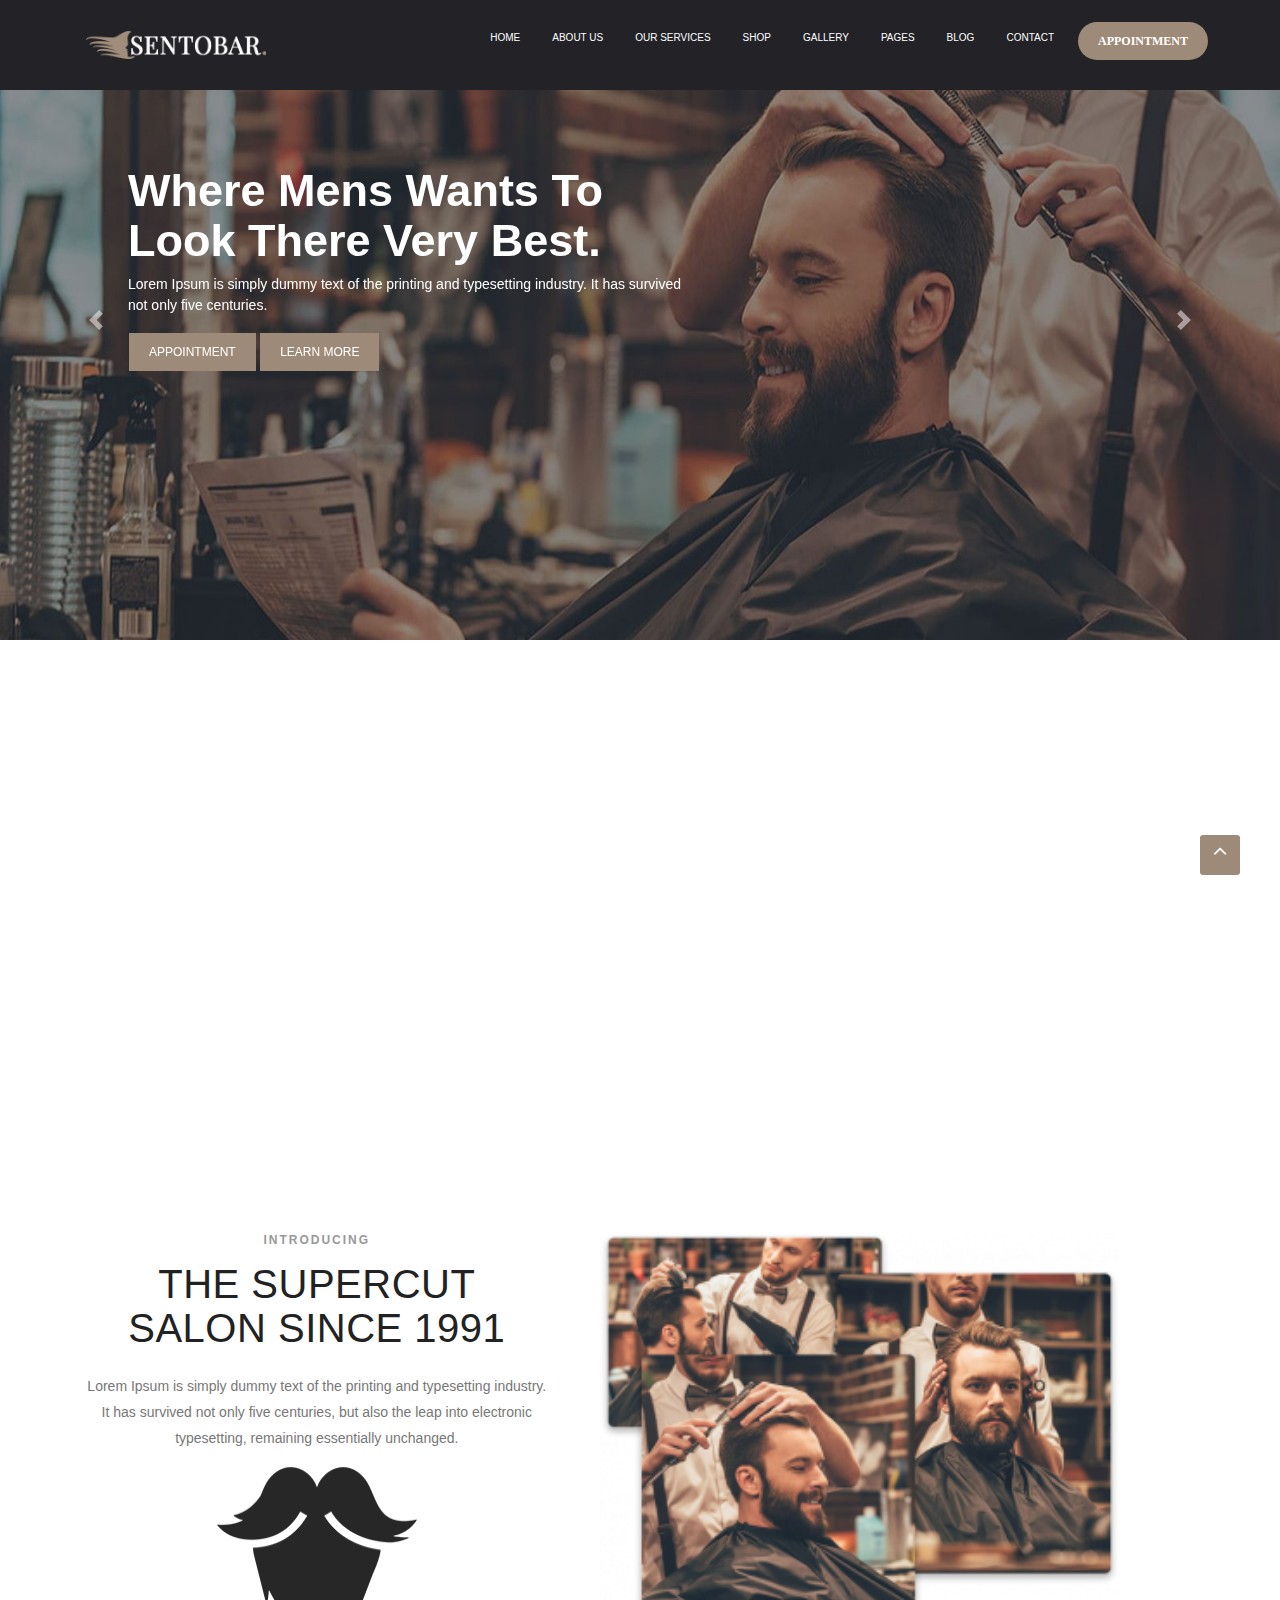
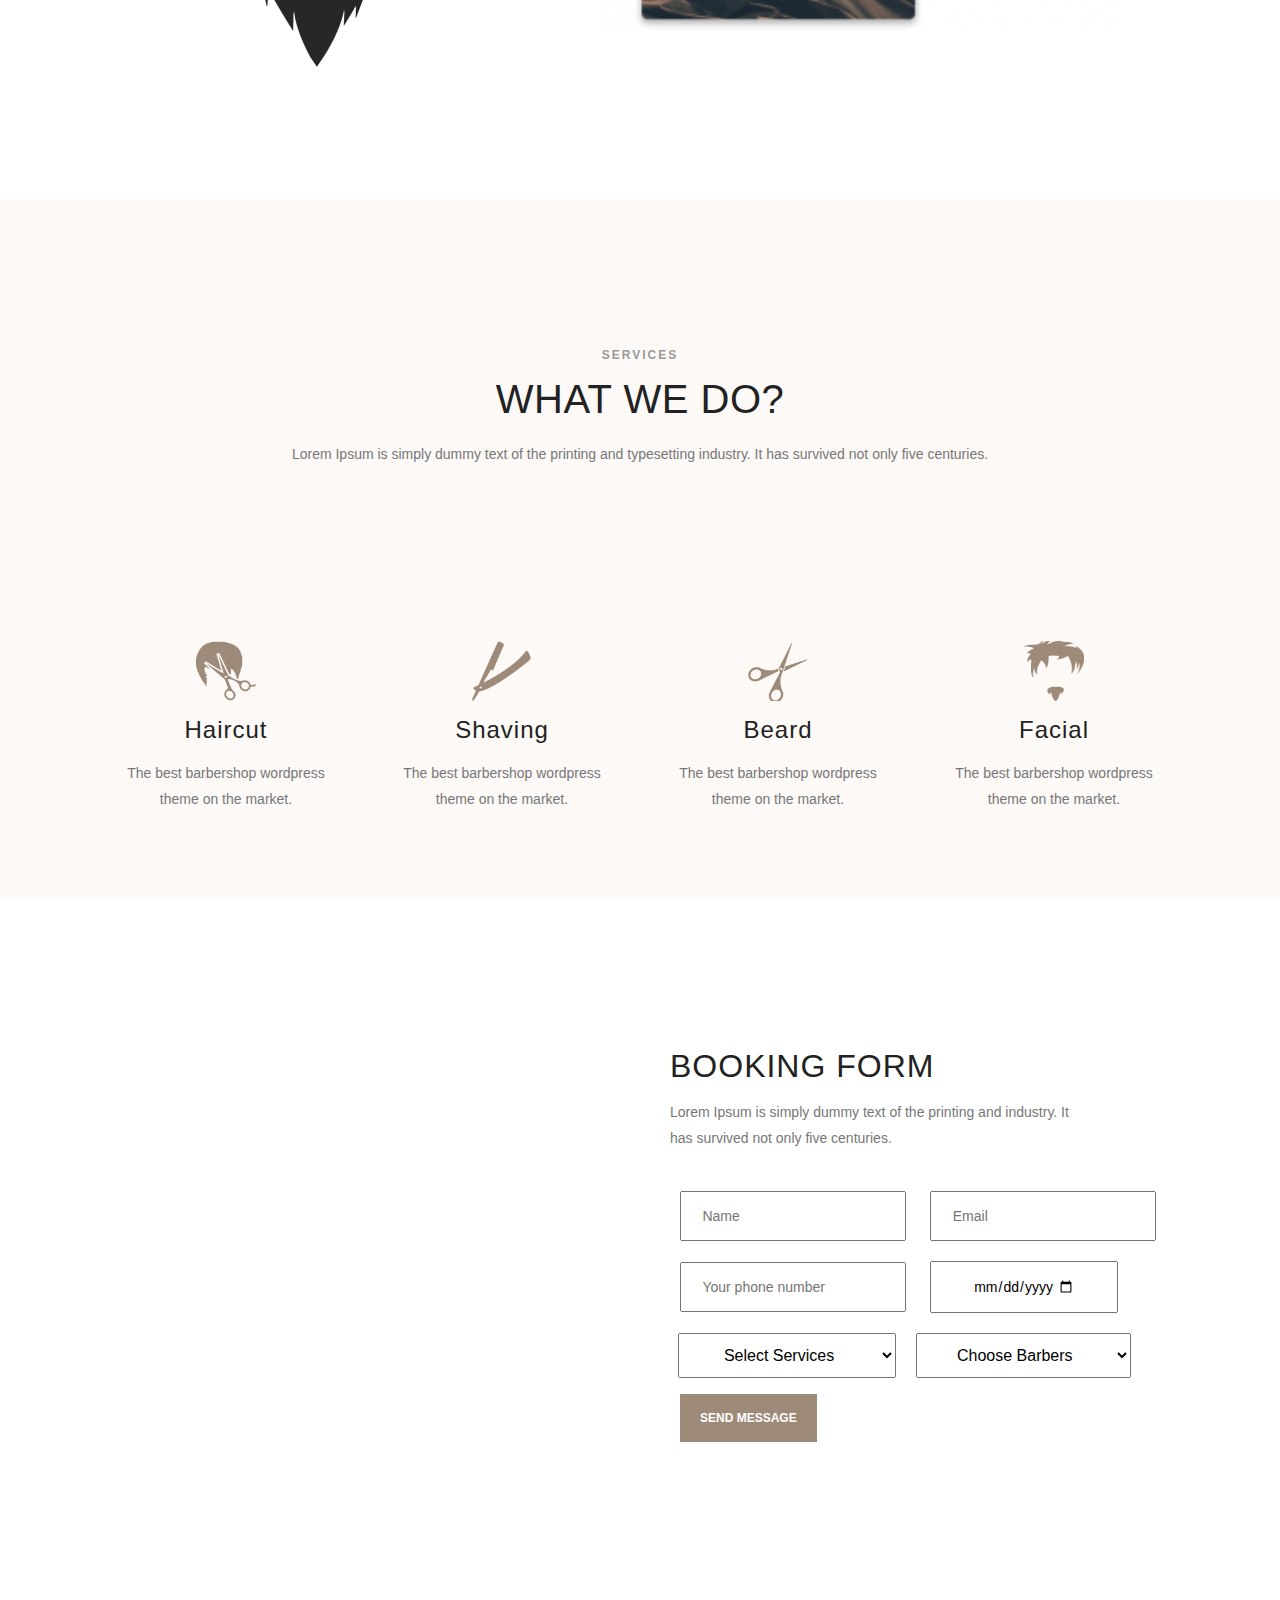
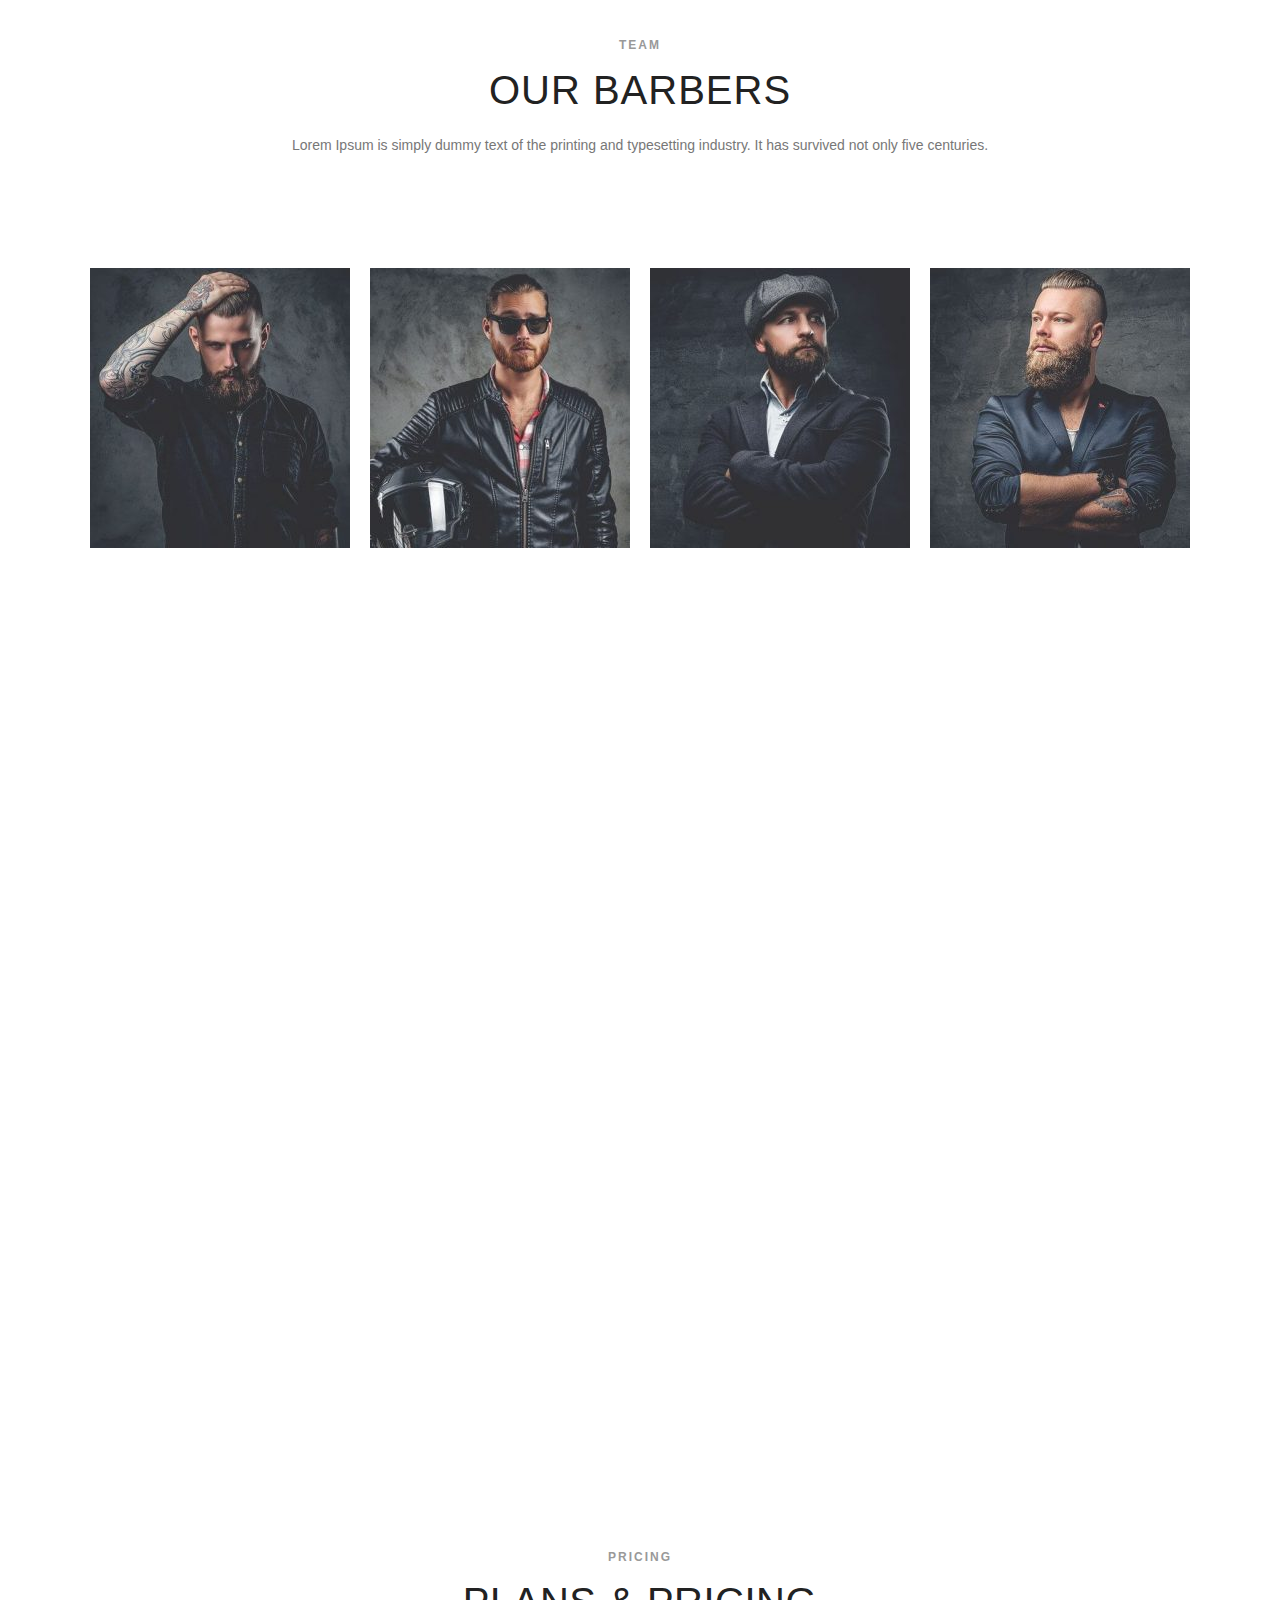
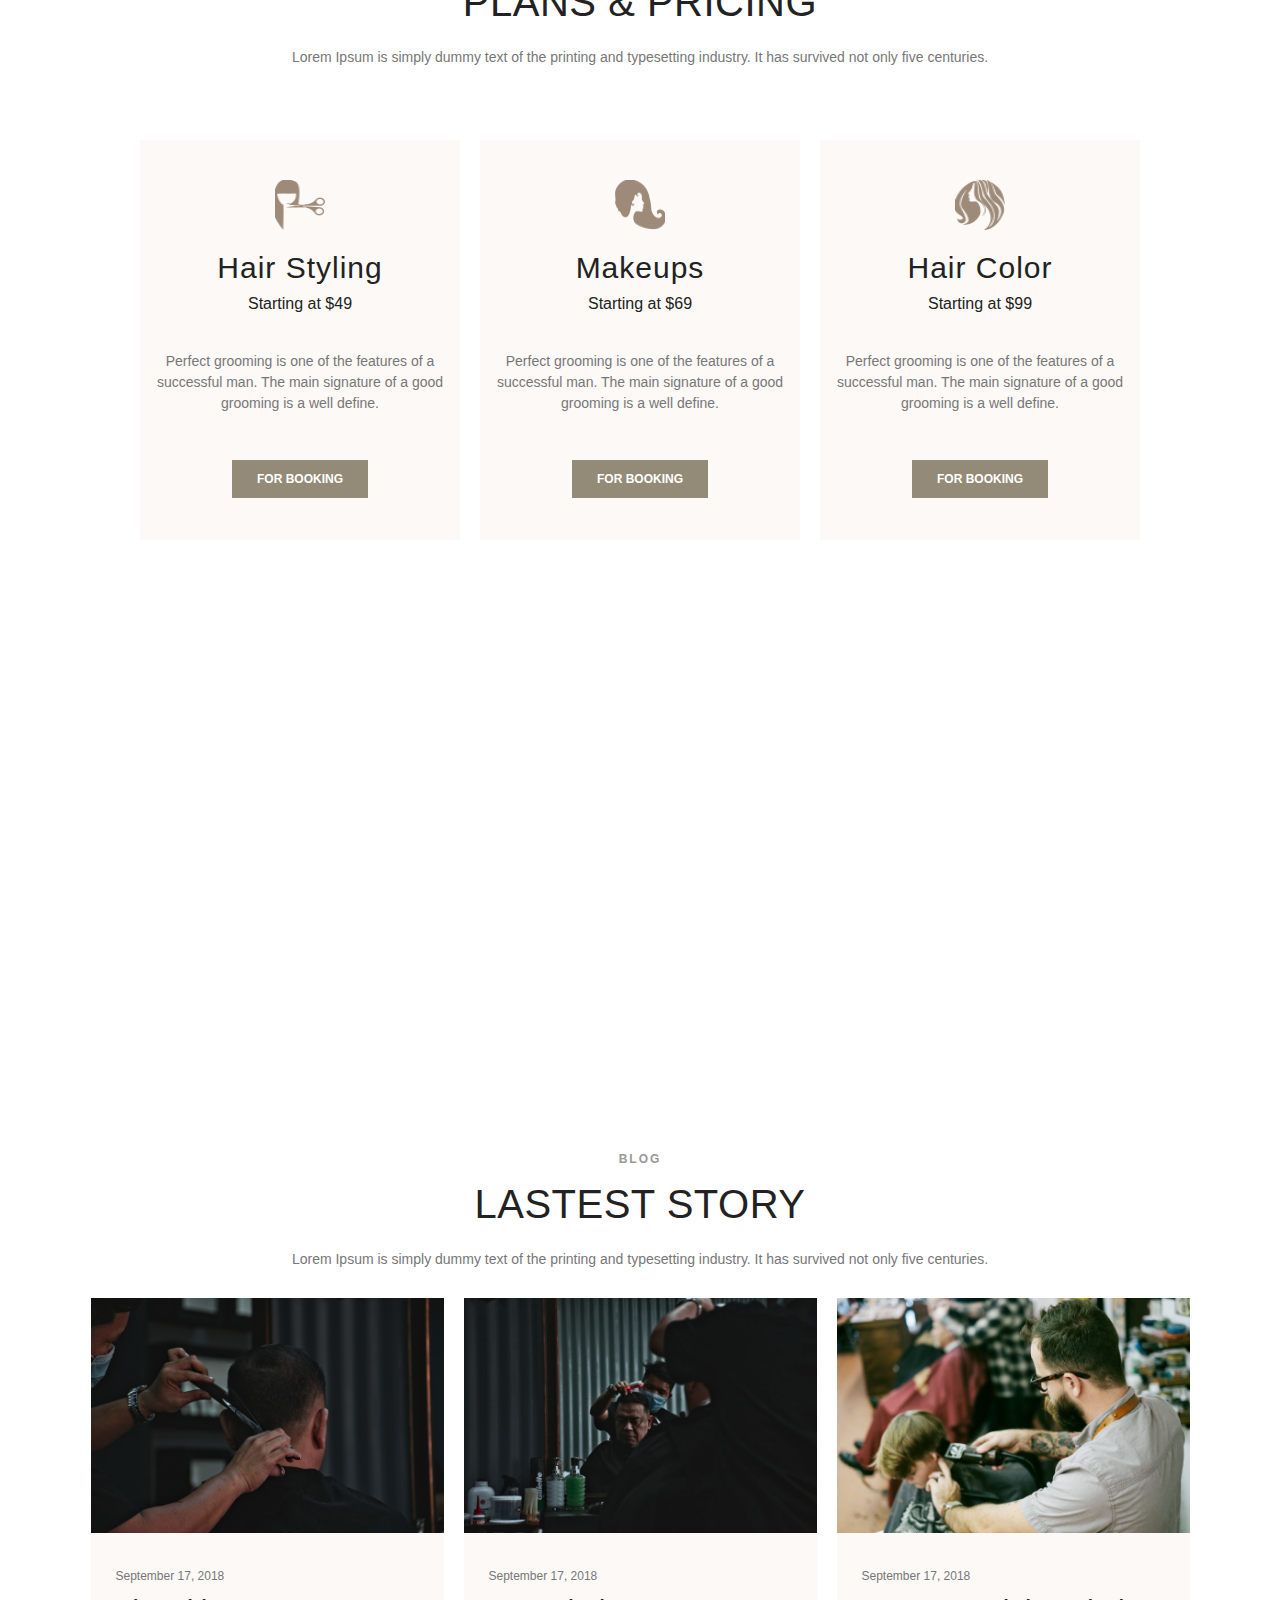
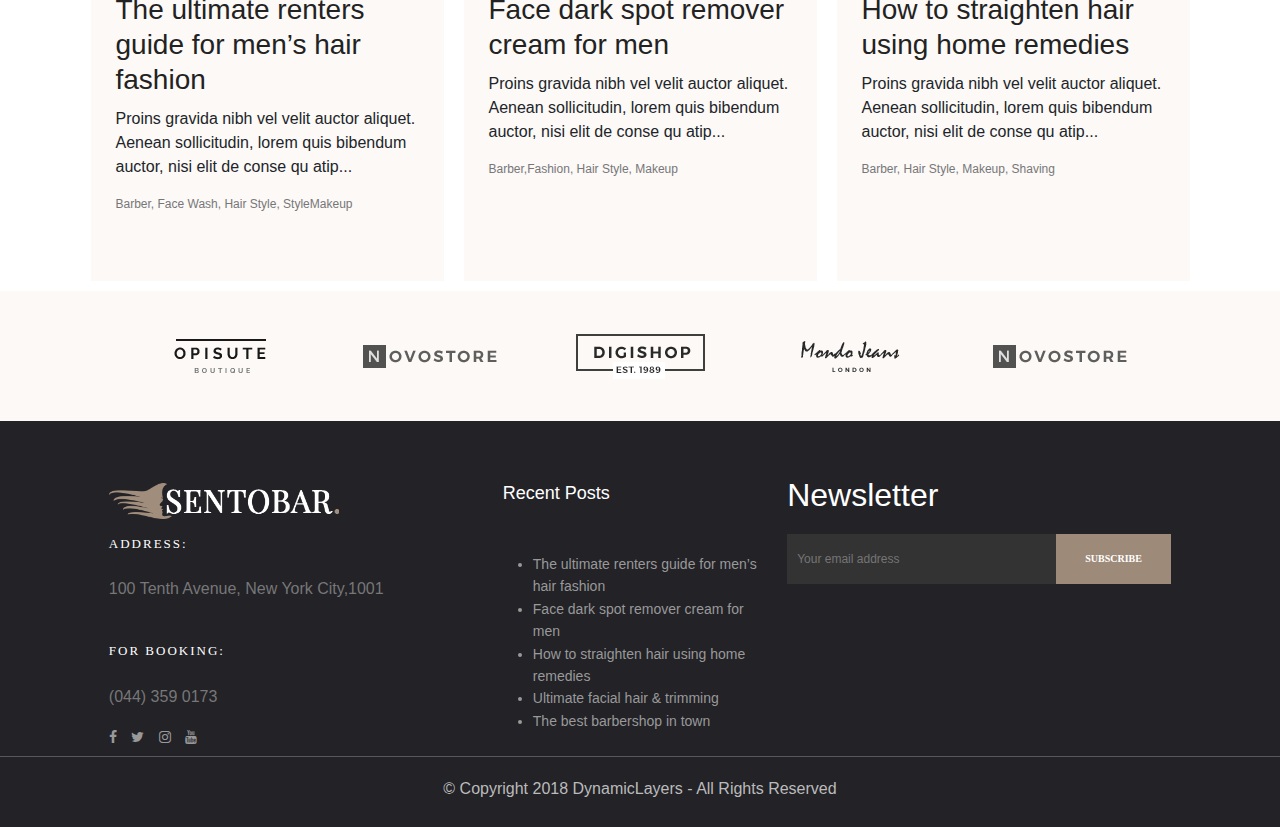
<file: index.html>
<!DOCTYPE html>
<html lang="en">
<head>
    <meta charset="UTF-8">
    <meta name="viewport"
          content="width=device-width, user-scalable=no, initial-scale=1.0, maximum-scale=1.0, minimum-scale=1.0">
    <meta http-equiv="X-UA-Compatible" content="ie=edge">
    <link rel="stylesheet" href="./style/style.css">
    <link rel="stylesheet" href="./style/bootstrap.min.css">
    <link rel="stylesheet" href="https://stackpath.bootstrapcdn.com/font-awesome/4.7.0/css/font-awesome.min.css">

    <title>SENTOBAR</title>
</head>
<body>
<nav class="navbar nav-move nav-bg navbar-expand-lg navbar-light">
    <a class="sentobar" title="SENTOBAR" href="#">
        <img src="style/img/header-logo.png" alt=""></a>
    <button class="navbar-toggler min-navbar" type="button" data-toggle="collapse" data-target="#navbarSupportedContent" aria-controls="navbarSupportedContent" aria-expanded="false" aria-label="Toggle navigation">
        <span class="navbar-toggler-icon"></span>
    </button>

    <div class="collapse navbar-collapse justify-content-end m-5" id="navbarSupportedContent">
        <ul class="navbar-nav">
            <li class="nav-item dropdown">
                <a class="nav-link" id="home" href="#">
                   <p>HOME</p><span>►</span>
                </a>
                <ul class="dropdown-menu">
                    <li class="drop-hover"><a href="#"></a>HOMEPAGE DEFAULT</li>
                    <li class="drop-hover"><a href="#"></a>HOMEPAGE SLIDER</li>
                    <li class="drop-hover"><a href="#"></a>HOMEPAGE VIDEO</li>

                </ul>
            </li>
            <li class="nav-item dropdown">
                <a class="nav-link " href="#">
                    ABOUT US<span>►</span>
                </a>
                <ul class="dropdown-menu">
                    <li class="drop-hover"><a href="#"></a>ABOUT US 1</li>
                    <li class="drop-hover"><a href="#"></a>ABOUT US 2</li>

                </ul>
            </li>
            <li class="nav-item dropdown">
                <a class="nav-link " href="#">
                    OUR SERVICES<span>►</span>
                </a>
                <ul class="dropdown-menu">
                    <li class="drop-hover"><a href="#"></a>OUR SERVICES 1</li>
                    <li class="drop-hover"><a href="#"></a>OUR SERVICES 2</li>
                    <li class="drop-hover"><a href="#"></a>OUR SERVICES 3</li>

                </ul>
            </li>
            <li class="nav-item dropdown">
                <a class="nav-link " href="#">
                    SHOP
                </a>
            </li>
            <li class="nav-item dropdown">
                <a class="nav-link " href="#">
                    GALLERY<span>►</span>
                </a>
                <ul class="dropdown-menu">
                    <li class="drop-hover" class="drop-hover"><a href="#"></a>GALLERY 2 COLUMN</li>
                    <li class="drop-hover" class="drop-hover"><a href="#"></a>GALLERY 3 COLUMN</li>
                    <li class="drop-hover" class="drop-hover"><a href="#"></a>GALLERY 4 COLUMN</li>
                </ul>
            </li>
            <li class="nav-item dropdown">
                <a class="nav-link " href="#" >
                    PAGES<span>►</span>
                </a>
               <ul class="dropdown-menu">
                   <li class="drop-hover"><a href="#"></a>PRICING</li>
                   <li class="drop-hover" class="drop-hover"><a href="#"></a>TEAM MEMBERS</li>
                   <li class="drop-hover" class="drop-hover"><a href="#"></a>APPOINTMENT</li>
                   <li class="drop-hover" class="drop-hover"><a href="#"></a>APPOINTMENT CENTER</li>

               </ul>
            </li>
            <li class="nav-item dropdown">
                <a class="nav-link " href="#">
                    BLOG
                </a>
            </li>
            <li class="nav-item dropdown">
                <a class="nav-link " href="#">
                    CONTACT
                </a>
            </li>
            <li class="nav-item">
                <button>APPOINTMENT</button>
            </li>
        </ul>

    </div>
</nav>
<header class="container-fluid hd1 h-100">
    <div id="carouselExampleControls" class="carousel slide carou-height" data-ride="carousel">
        <div class="carousel-inner">
            <div class="carousel-item active">
                <img src="./style/img/slide-1-1600x680.jpg" class="d-block w-100" alt="...">
                <div class="hd1-description">
                    <h2>Where Mens Wants
                        To Look There Very Best.</h2>
                    <p>Lorem Ipsum is simply dummy text of the printing and typesetting industry.
                        It has survived not only five centuries.</p>
                    <div class="btn"><button>APPOINTMENT</button>
                        <button>LEARN MORE</button></div>
                </div>
            </div>
            <div class="carousel-item">
                <img src="./style/img/slide-2-1600x680.jpg" class="d-block w-100" alt="...">
                <div class="hd1-description">
                    <h2>Our Hair Styles
                        Enhances Your Smile.</h2>
                    <p>Lorem Ipsum is simply dummy text of the printing and typesetting industry.
                        It has survived not only five centuries.</p>
                    <div class="btn"><button>APPOINTMENT</button>
                        <button>LEARN MORE</button></div>
                </div>
            </div>
            <div class="carousel-item">
                <img src="./style/img/slide-3-1600x680.jpg" class="d-block w-100" alt="...">
                <div class="hd1-description">
                    <h2>Where Mens Wants
                        To Look There Very Best.</h2>
                    <p>Lorem Ipsum is simply dummy text of the printing and typesetting industry.
                        It has survived not only five centuries.</p>
                    <div class="btn"><button>APPOINTMENT</button>
                        <button>LEARN MORE</button></div>
                </div>
            </div>
        </div>
        <a class="carousel-control-prev" href="#carouselExampleControls" role="button" data-slide="prev">
            <span class="carousel-control-prev-icon" aria-hidden="true"></span>
            <span class="sr-only">Previous</span>
        </a>
        <a class="carousel-control-next" href="#carouselExampleControls" role="button" data-slide="next">
            <span class="carousel-control-next-icon" aria-hidden="true"></span>
            <span class="sr-only">Next</span>
        </a>
    </div>
</header>
<section class="container-fluid hd2 pt-5 pb-5 h-100">
<div class="row flex-nowrap hd2-first">
    <div class="firstinfirst">
        <h6>INTRODUCING</h6>
        <h2>THE SUPERCUT SALON
            SINCE 1991</h2>
        <p>Lorem Ipsum is simply dummy text of the printing and typesetting industry. It has survived not only five centuries, but also the leap into electronic typesetting, remaining essentially unchanged.</p>
        <img src="./style/img/about-logo.png" alt="">
    </div>
    <div class="hd2-second w-50">
        <img src="./style/img/about-img-300x230.png" alt="">
    </div>
</div>
</section>
<section class="container-fluid hd3 pt-5 pb-5">
    <h4>SERVICES</h4>
    <h2>WHAT WE DO?</h2>
    <p>Lorem Ipsum is simply dummy text of the printing and typesetting industry.
        It has survived not only five centuries.</p>
    <div class="row row-flex">
        <div class="haircut service">
            <img class="ser-img" src="./style/img/haircut.png" alt="">
            <h5>Haircut</h5>
            <p>The best barbershop wordpress theme on the market.</p>
        </div>
        <div class="shaving service">
            <img class="ser-img" src="./style/img/shaving.png" alt="">
            <h5>Shaving</h5>
            <p>The best barbershop wordpress theme on the market.</p>
        </div>
        <div class="beard service">
            <img class="ser-img" src="./style/img/beard.png" alt="">
            <h5>Beard</h5>
            <p>The best barbershop wordpress theme on the market.</p>
        </div>
        <div class="facial service">
            <img class="ser-img" src="./style/img/facial.png" alt="">
            <h5>Facial</h5>
            <p>The best barbershop wordpress theme on the market.</p>
        </div>

    </div>
</section>
<section class="container-fluid hd4">
<div class="hd4-description">
    <h2>MAKE APPOINTMENT</h2>
    <p>Lorem Ipsum is simply dummy text of the printing and typesetting industry. It has survived not only five centuries.</p>

</div>
    <div class="form">
        <div class="pding">
        <header class="form-head">
        <h2>BOOKING FORM</h2>
        <p>Lorem Ipsum is simply dummy text of the printing and industry. It has survived not only five centuries.</p>
        </header>
            <form class="form-size">
                <input class="inputers" type="text" placeholder="Name">
                <input class="inputers" type="email" placeholder="Email">
                <input class="inputers" type="number" placeholder="Your phone number">
                <input class="inputers c" type="date" id="start" name="trip-start"
                       value="dd/mm/yyyy"
                       min="2018-01-01" max="2030-12-31">
                <select class="selectors" name="services" placeholder="Select Services">
                    <option value="services">Select Services</option>
                    <option value="hair">Hair Styling</option>
                    <option value="shaving">Shaving</option>
                    <option value="facemask">Face Mask</option>
                    <option value="hairwash">Hair Wash</option>
                    <option value="beardtrimming">Beard Trimming</option>
                </select>
                <select class="selectors l" name="barbers" placeholder="Choose barbers">
                    <option value="Choose">Choose Barbers</option>
                    <option value="martin">Martin Lane</option>
                    <option value="jack">Jack Tosan</option>
                    <option value="johnathan">Johnathan Smith</option>
                    <option value="michel">Michel Brown</option>

                </select>
                <button>SEND MESSAGE</button>

            </form>
        </div>
    </div>
</section>
<section class="hd5">
<header class="hd5-description">
    <h4>TEAM</h4>
    <h2>OUR BARBERS</h2>
    <p>Lorem Ipsum is simply dummy text of the printing and typesetting industry.
        It has survived not only five centuries.</p>
</header>
    <footer class="cards">
        <div class="cardI">
            <img src="./style/img/martin.jpg" alt="">
            <div class="wrapper">
                <h2>Martin Lane</h2>
                <p>MASKING SPECIALIST</p>
            </div>
        </div>
        <div class="cardI">
            <img src="./style/img/jack.jpg" alt="">
            <div class="wrapper">
                <h2>Jack Tosan</h2>
                <p>HAIR SPECIALIST</p>
            </div>
        </div>
        <div class="cardI">
            <img src="./style/img/michel.jpg" alt="">
            <div class="wrapper">
                <h2>Michel Brown</h2>
                <p>TRIMMING SPECIALIST</p>
            </div>
        </div>
        <div class="cardI">
            <img src="./style/img/johnathan.jpg" alt="">
            <div class="wrapper">
                <h2>Johnathan Smith</h2>
                <p>HAIR STYLIST</p>
            </div>

        </div>
    </footer>

</section>
<section class="hd6">
    <div id="carouselExampleIndicators" class="carousel slide" data-ride="carousel">
        <ol class="carousel-indicators">
            <li data-target="#carouselExampleIndicators" data-slide-to="0" class="active"></li>
            <li data-target="#carouselExampleIndicators" data-slide-to="1"></li>
            <li data-target="#carouselExampleIndicators" data-slide-to="2"></li>
        </ol>
        <div class="carousel-inner">
            <div class="bg-img">
            <div class="carousel-item slider active">
                <p>"There are design companies, and then there are user experience design interface design <br>
                    professional. By far one of the worlds best known brands."</p>
                <h2>ANITA TRAN, IT SOLUTIONS</h2>

            </div>
            <div class="carousel-item slider">
                <p>"There are design companies, and then there are user experience design interface design <br>
                    professional. By far one of the worlds best known brands."</p>
                <h2>LESLIE WILLIAMSON, DEVELOPER</h2>

            </div>
            <div class="carousel-item slider">
                <p>"There are design companies, and then there are user experience design interface design <br>
                    professional. By far one of the worlds best known brands."</p>
                <h2>FRED MOODY, NETWORK SOFTWARE</h2>
            </div>
            </div>
        </div>
        <a class="carousel-control-prev hd6-next" href="#carouselExampleIndicators" role="button" data-slide="prev">
            <span class="carousel-control-prev-icon" aria-hidden="true"></span>
            <span class="sr-only">Previous</span>
        </a>
        <a class="carousel-control-next hd6-next" href="#carouselExampleIndicators" role="button" data-slide="next">
            <span class="carousel-control-next-icon" aria-hidden="true"></span>
            <span class="sr-only">Next</span>
        </a>
    </div>
</section>
<section class="hd7">
    <div class="hd7-description">
    <h4>PRICING</h4>
    <h2>PLANS & PRICING</h2>
    <p>Lorem Ipsum is simply dummy text of the printing and typesetting industry.
        It has survived not only five centuries.</p>
    </div>
    <div class="hd7-container">
<div class="card1">
    <div class="pricing-icon">
        <img src="./style/img/ficon.png" alt="">
        <h3>Hair Styling</h3>
        <h4>Starting at $49</h4>
    </div>
    <p>Perfect grooming is one of the features of a successful man. The main signature of a good grooming is a well define.</p>
    <div class="btnn1"> <button>FOR BOOKING</button></div>
</div>
        <div class="card1">
            <div class="pricing-icon">
            <img src="./style/img/sicon.png" alt="">
                <h3>Makeups</h3>
                <h4>Starting at $69</h4>
            </div>
            <p>Perfect grooming is one of the features of a successful man. The main signature of a good grooming is a well define.</p>
            <div class="btnn1"> <button>FOR BOOKING</button></div>

        </div>
        <div class="card1">
            <div class="pricing-icon">
                <img src="./style/img/ticon.png" alt="">
                <h3>Hair Color</h3>
                <h4>Starting at $99</h4>
            </div>
            <p>Perfect grooming is one of the features of a successful man. The main signature of a good grooming is a well define.</p>
            <div class="btnn1"> <button>FOR BOOKING</button></div>
        </div>
    </div>
</section>
<section class="hd8">
<div class="hd8-description">
    <h2>Making you look<br>
        good is in our heritage.</h2>
    <p>Make your hair style with us!</p>
</div>
</section>
<section class="hd9">
    <div class="hd9-description">
        <h4>BLOG</h4>
        <h2>LASTEST STORY</h2>
        <p>Lorem Ipsum is simply dummy text of the printing and typesetting industry.
            It has survived not only five centuries.</p>
    </div>
    <div class="news-cards">
        <div class="ncard">
            <div class="ncard-img">
                <img src="./style/img/newsimg1.jpg" alt="">
                <div class="ncard-description">
                    <time>September 17, 2018</time>
                    <h2>The ultimate renters guide for men’s hair fashion</h2>
                        <p>Proins gravida nibh vel velit auctor aliquet. Aenean sollicitudin, lorem quis bibendum auctor, nisi elit de conse qu atip...</p>
                    <p>Barber, Face Wash, Hair Style, StyleMakeup</p>
                </div>

            </div>
        </div>
        <div class="ncard">
            <div class="ncard-img">
                <img src="./style/img/newsimg2.jpg" alt="">
                <div class="ncard-description">
                    <time>September 17, 2018</time>
                    <h2>Face dark spot remover cream for men</h2>
    <p>Proins gravida nibh vel velit auctor aliquet. Aenean sollicitudin, lorem quis bibendum auctor, nisi elit de conse qu atip...</p>
                    <p>Barber,Fashion, Hair Style, Makeup</p>
                </div>

            </div>
        </div>
        <div class="ncard">
            <div class="ncard-img">
                <img src="./style/img/newsimg3.jpg" alt="">
            </div>
            <div class="ncard-description">
                <time>September 17, 2018</time>
                <h2>How to straighten hair using home remedies</h2>
    <p>Proins gravida nibh vel velit auctor aliquet. Aenean sollicitudin, lorem quis bibendum auctor, nisi elit de conse qu atip...</p>
                <p>Barber, Hair Style, Makeup, Shaving</p>
            </div>
        </div>

    </div>

</section>
<section class="selection">
    <img class="first" src="./style/img/selection1.png" alt="">
    <img class="second" src="./style/img/selection2.png" alt="">
    <img class="third" src="./style/img/selection3.png" alt="">
    <img class="fourth" src="./style/img/selection4.png" alt="">
    <img class="fifth" src="./style/img/selection5.png" alt="">
</section>
<footer class="footer">
    <div class="footer-container">
    <div class="onethird">
        <img src="./style/img/header-logo.png" alt="">
        <div class="one-description">
            <span>Address:</span>
            <br>
           <p> 100 Tenth Avenue, New York City,1001</p>
            <br>
            <span>FOR BOOKING:</span>
            <br>
           <p> (044) 359 0173</p>
        </div>
        <div class="social-icons">
            <i class="fa fa-facebook"></i>
            <i class="fa fa-twitter"></i>
            <i class="fa fa-instagram"></i>
            <i class="fa fa-youtube"></i>
        </div>
    </div>
    <div class="twothird">
        <h3>Recent Posts</h3>
        <ul class="ul-2">
            <li>The ultimate renters guide for men’s hair fashion</li>
            <li>Face dark spot remover cream for men</li>
            <li>How to straighten hair using home remedies</li>
            <li>Ultimate facial hair & trimming</li>
            <li>The best barbershop in town</li>
        </ul>
    </div>
    <div class="threethird">
        <h2>Newsletter</h2>
        <form class="footer-form">
            <input class="footer-input" type="Email" placeholder="Your email address">
            <button>SUBSCRIBE</button>
        </form>
    </div>
    </div>
    <hr>
</footer>

<div class="copyright">
   <p> © Copyright 2018 DynamicLayers - All Rights Reserved</p>
</div>
    <a class="uparrow" href="#home">
        <i class="fa fa-angle-up"></i>
    </a>






<script src="https://code.jquery.com/jquery-3.5.1.slim.min.js" integrity="sha384-DfXdz2htPH0lsSSs5nCTpuj/zy4C+OGpamoFVy38MVBnE+IbbVYUew+OrCXaRkfj" crossorigin="anonymous"></script>
<script src="https://cdn.jsdelivr.net/npm/bootstrap@4.5.3/dist/js/bootstrap.bundle.min.js" integrity="sha384-ho+j7jyWK8fNQe+A12Hb8AhRq26LrZ/JpcUGGOn+Y7RsweNrtN/tE3MoK7ZeZDyx" crossorigin="anonymous"></script>
</body>
</html>
</file>
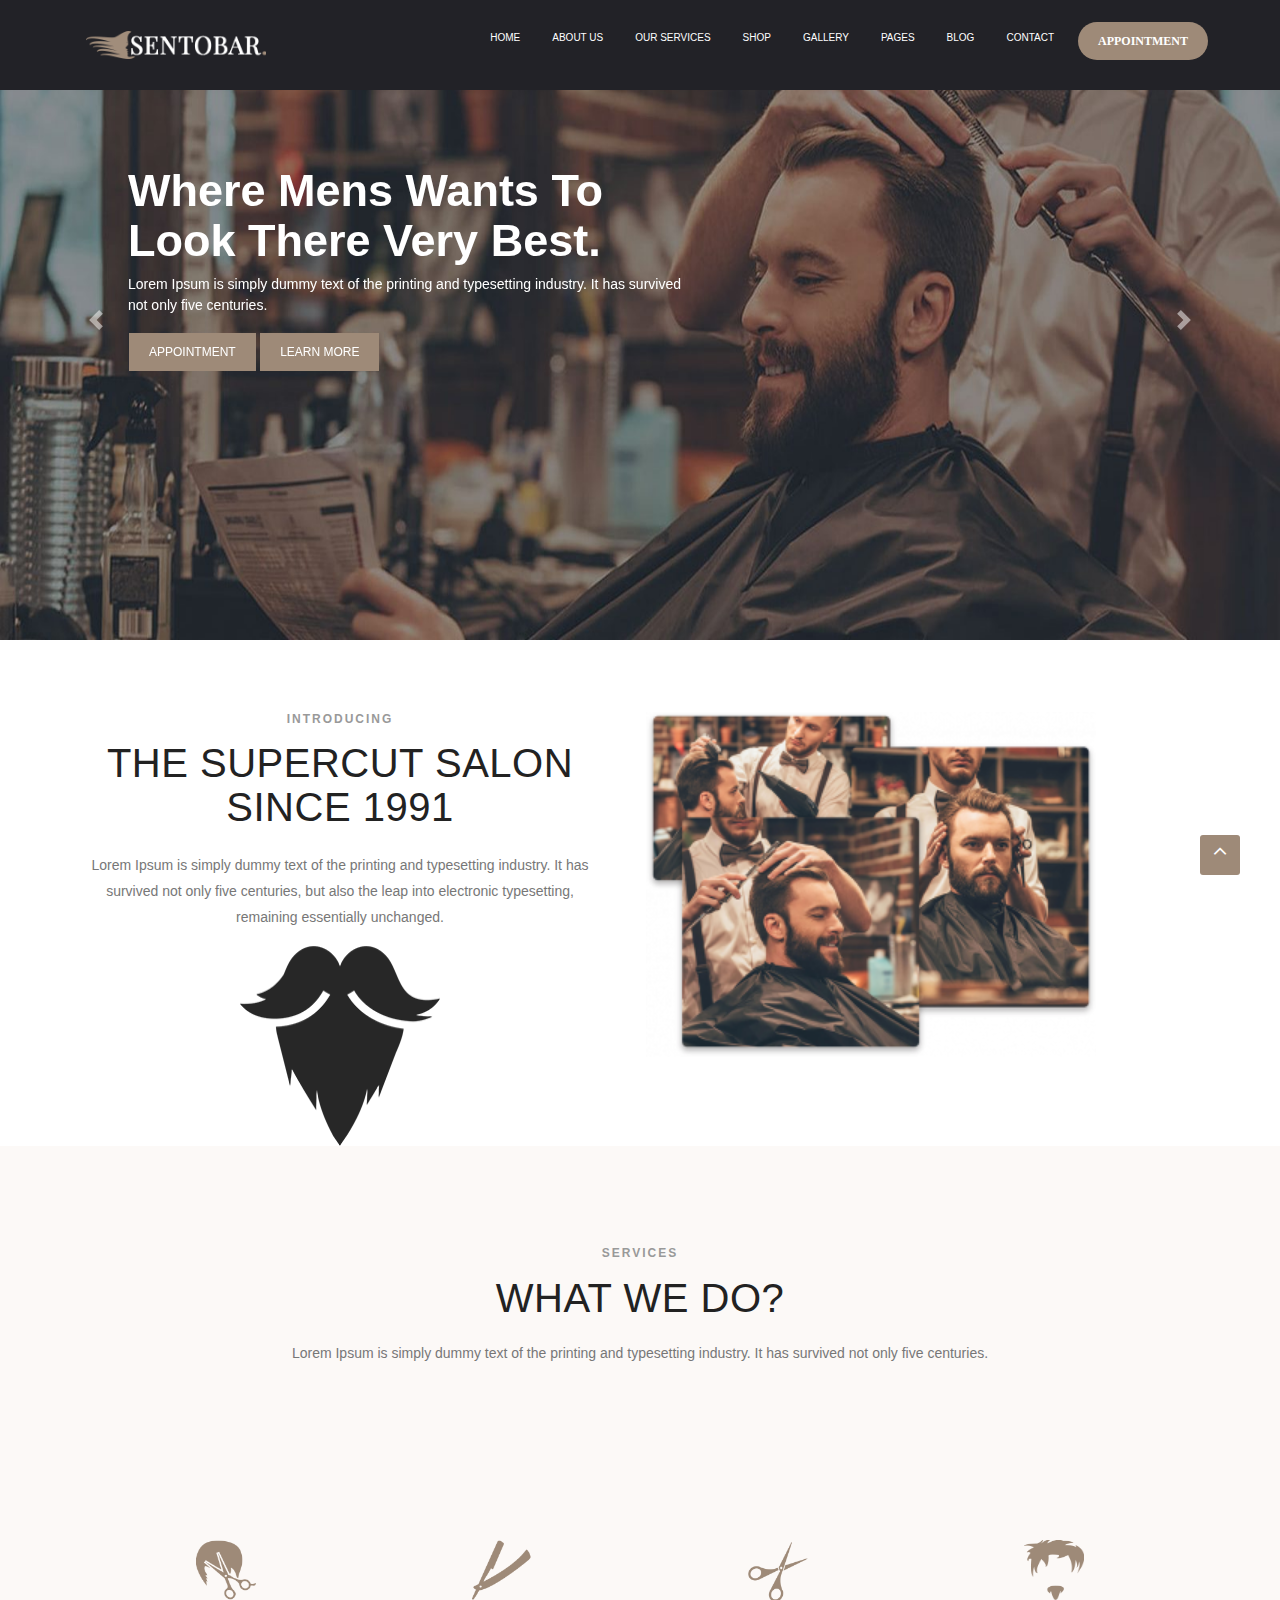
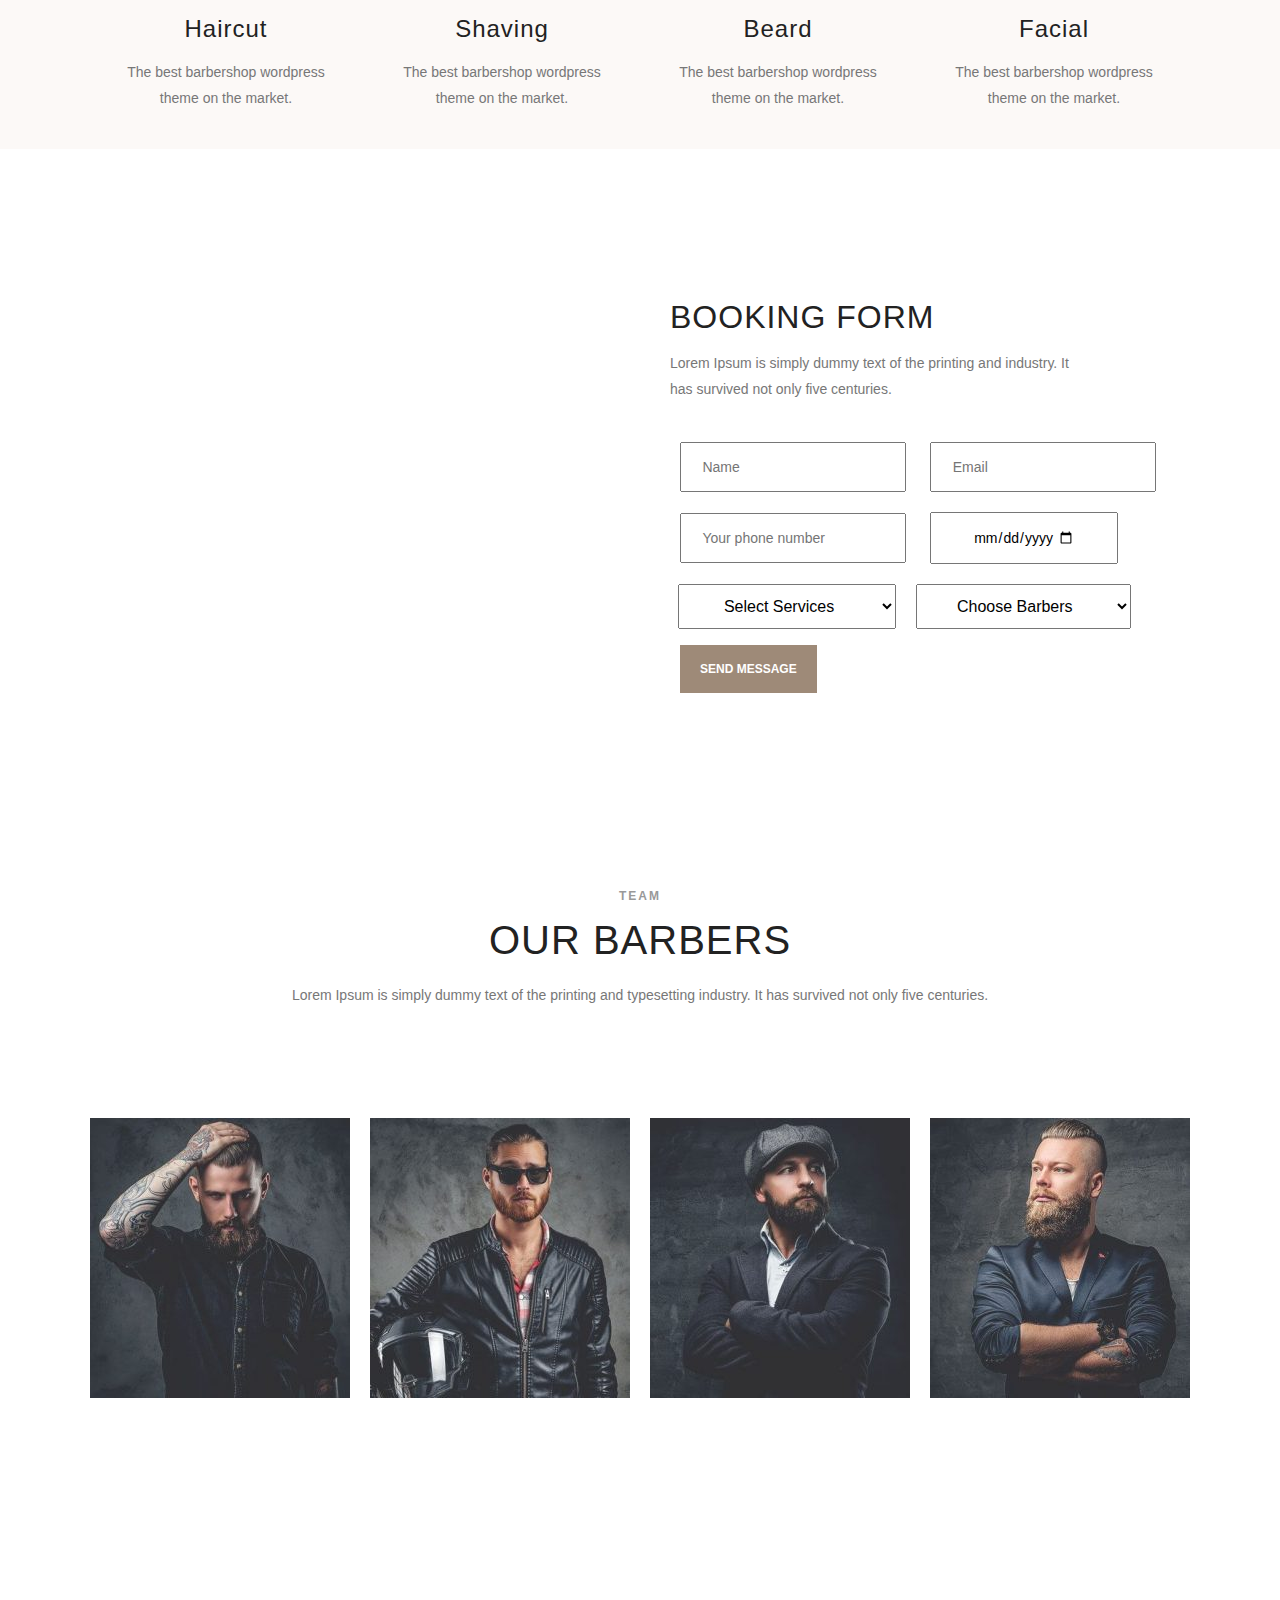
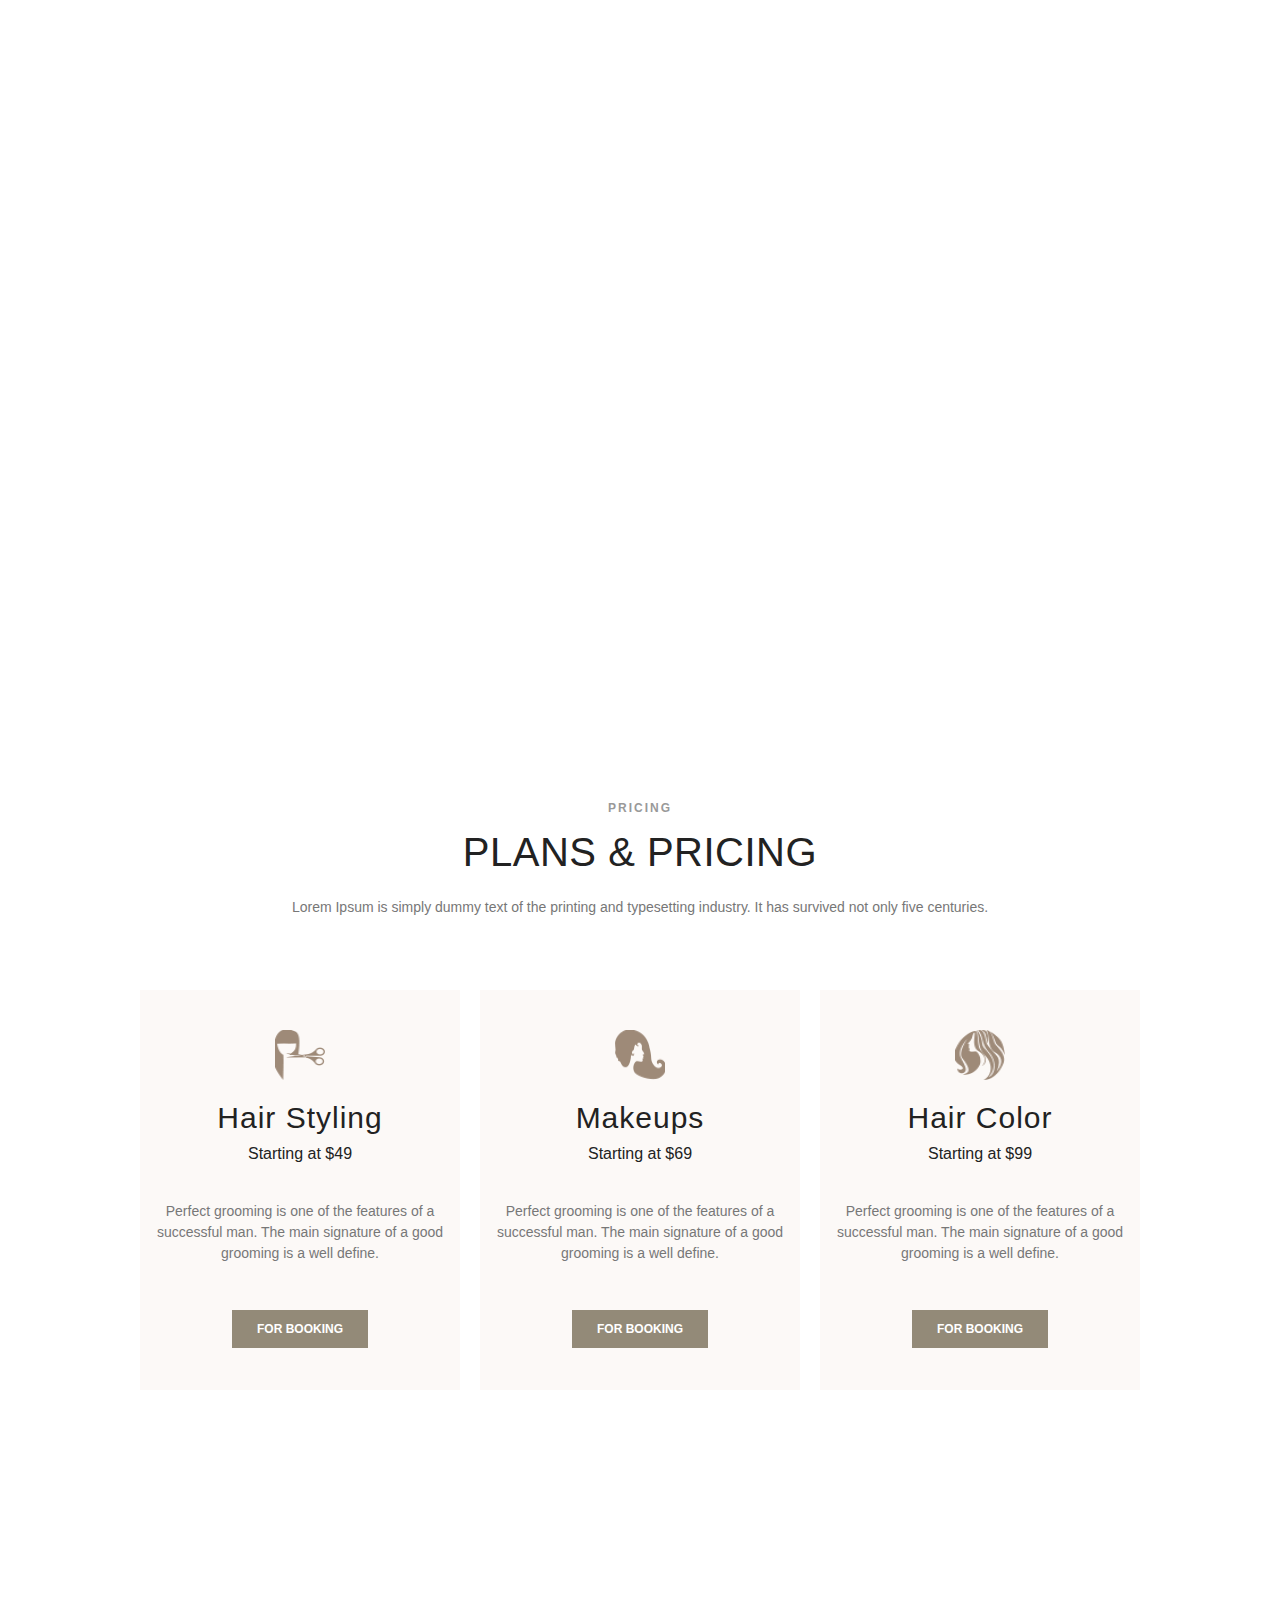
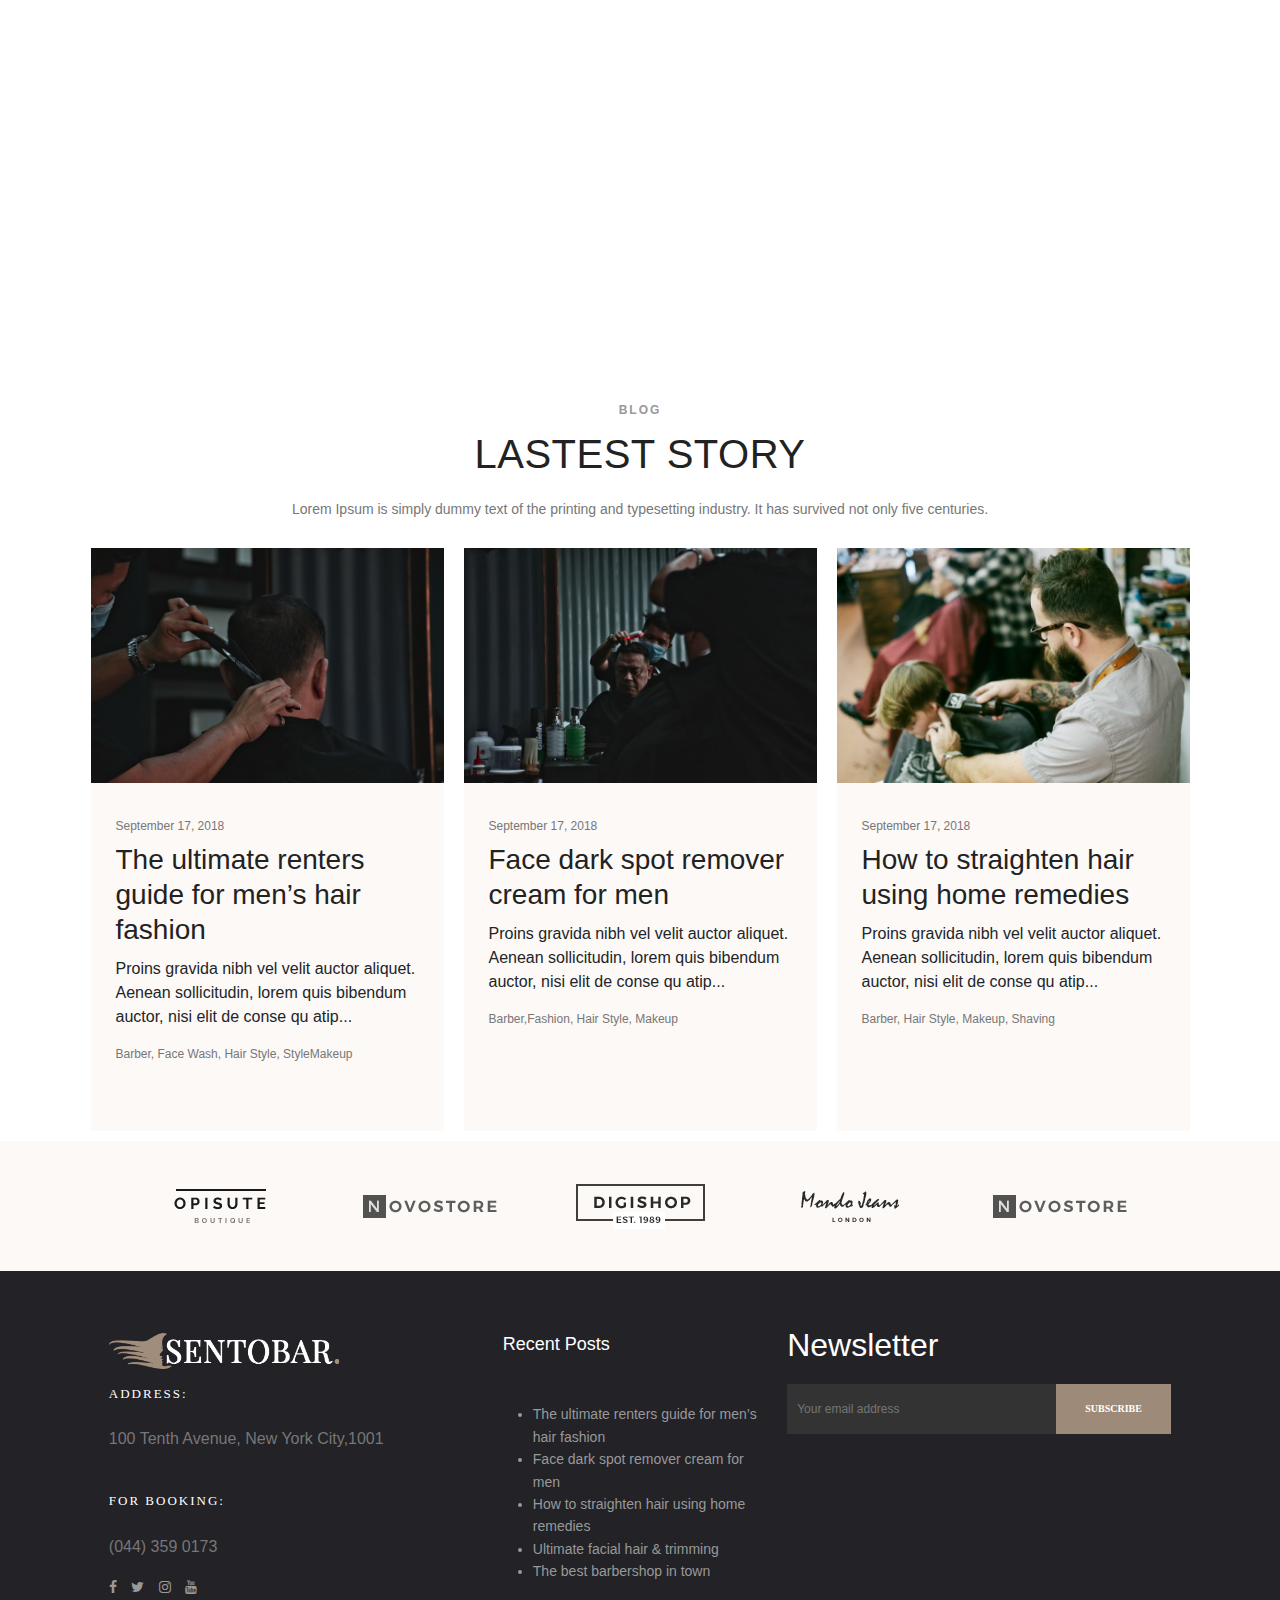
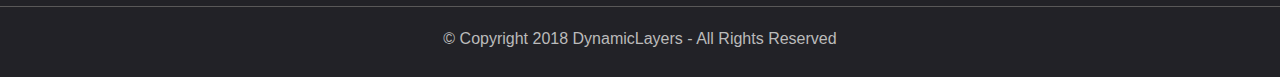
<file: index2.html>
<!DOCTYPE html>
<html lang="en">
<head>
    <meta charset="UTF-8">
    <meta name="viewport"
          content="width=device-width, user-scalable=no, initial-scale=1.0, maximum-scale=1.0, minimum-scale=1.0">
    <meta http-equiv="X-UA-Compatible" content="ie=edge">
    <link rel="stylesheet" href="./style/style.css">
    <link rel="stylesheet" href="./style/bootstrap.min.css">
    <link rel="stylesheet" href="https://stackpath.bootstrapcdn.com/font-awesome/4.7.0/css/font-awesome.min.css">

    <title>SENTOBAR</title>
</head>
<body>
<nav class="navbar nav-move nav-bg navbar-expand-lg navbar-light">
    <a class="sentobar" title="SENTOBAR" href="#">
        <img src="style/img/header-logo.png" alt=""></a>
    <button class="navbar-toggler min-navbar" type="button" data-toggle="collapse" data-target="#navbarSupportedContent" aria-controls="navbarSupportedContent" aria-expanded="false" aria-label="Toggle navigation">
        <span class="navbar-toggler-icon"></span>
    </button>

    <div class="collapse navbar-collapse justify-content-end m-5" id="navbarSupportedContent">
        <ul class="navbar-nav">
            <li class="nav-item dropdown">
                <a class="nav-link" id="home" href="#">
                   <p>HOME</p><span>►</span>
                </a>
                <ul class="dropdown-menu">
                    <li class="drop-hover"><a href="#"></a>HOMEPAGE DEFAULT</li>
                    <li class="drop-hover"><a href="#"></a>HOMEPAGE SLIDER</li>
                    <li class="drop-hover"><a href="#"></a>HOMEPAGE VIDEO</li>

                </ul>
            </li>
            <li class="nav-item dropdown">
                <a class="nav-link " href="#">
                    ABOUT US<span>►</span>
                </a>
                <ul class="dropdown-menu">
                    <li class="drop-hover"><a href="#"></a>ABOUT US 1</li>
                    <li class="drop-hover"><a href="#"></a>ABOUT US 2</li>

                </ul>
            </li>
            <li class="nav-item dropdown">
                <a class="nav-link " href="#">
                    OUR SERVICES<span>►</span>
                </a>
                <ul class="dropdown-menu">
                    <li class="drop-hover"><a href="#"></a>OUR SERVICES 1</li>
                    <li class="drop-hover"><a href="#"></a>OUR SERVICES 2</li>
                    <li class="drop-hover"><a href="#"></a>OUR SERVICES 3</li>

                </ul>
            </li>
            <li class="nav-item dropdown">
                <a class="nav-link " href="#">
                    SHOP
                </a>
            </li>
            <li class="nav-item dropdown">
                <a class="nav-link " href="#">
                    GALLERY<span>►</span>
                </a>
                <ul class="dropdown-menu">
                    <li class="drop-hover" class="drop-hover"><a href="#"></a>GALLERY 2 COLUMN</li>
                    <li class="drop-hover" class="drop-hover"><a href="#"></a>GALLERY 3 COLUMN</li>
                    <li class="drop-hover" class="drop-hover"><a href="#"></a>GALLERY 4 COLUMN</li>
                </ul>
            </li>
            <li class="nav-item dropdown">
                <a class="nav-link " href="#" >
                    PAGES<span>►</span>
                </a>
               <ul class="dropdown-menu">
                   <li class="drop-hover"><a href="#"></a>PRICING</li>
                   <li class="drop-hover" class="drop-hover"><a href="#"></a>TEAM MEMBERS</li>
                   <li class="drop-hover" class="drop-hover"><a href="#"></a>APPOINTMENT</li>
                   <li class="drop-hover" class="drop-hover"><a href="#"></a>APPOINTMENT CENTER</li>

               </ul>
            </li>
            <li class="nav-item dropdown">
                <a class="nav-link " href="#">
                    BLOG
                </a>
            </li>
            <li class="nav-item dropdown">
                <a class="nav-link " href="#">
                    CONTACT
                </a>
            </li>
            <li class="nav-item">
                <button>APPOINTMENT</button>
            </li>
        </ul>

    </div>
</nav>
<header class="container-fluid hd1">
    <div id="carouselExampleControls" class="carousel slide carou-height" data-ride="carousel">
        <div class="carousel-inner">
            <div class="carousel-item active">
                <img src="./style/img/slide-1-1600x680.jpg" class="d-block w-100" alt="...">
                <div class="hd1-description">
                    <h2>Where Mens Wants
                        To Look There Very Best.</h2>
                    <p>Lorem Ipsum is simply dummy text of the printing and typesetting industry.
                        It has survived not only five centuries.</p>
                    <div class="btn"><button>APPOINTMENT</button>
                        <button>LEARN MORE</button></div>
                </div>
            </div>
            <div class="carousel-item">
                <img src="./style/img/slide-2-1600x680.jpg" class="d-block w-100" alt="...">
                <div class="hd1-description">
                    <h2>Our Hair Styles
                        Enhances Your Smile.</h2>
                    <p>Lorem Ipsum is simply dummy text of the printing and typesetting industry.
                        It has survived not only five centuries.</p>
                    <div class="btn"><button>APPOINTMENT</button>
                        <button>LEARN MORE</button></div>
                </div>
            </div>
            <div class="carousel-item">
                <img src="./style/img/slide-3-1600x680.jpg" class="d-block w-100" alt="...">
                <div class="hd1-description">
                    <h2>Where Mens Wants
                        To Look There Very Best.</h2>
                    <p>Lorem Ipsum is simply dummy text of the printing and typesetting industry.
                        It has survived not only five centuries.</p>
                    <div class="btn"><button>APPOINTMENT</button>
                        <button>LEARN MORE</button></div>
                </div>
            </div>
        </div>
        <a class="carousel-control-prev" href="#carouselExampleControls" role="button" data-slide="prev">
            <span class="carousel-control-prev-icon" aria-hidden="true"></span>
            <span class="sr-only">Previous</span>
        </a>
        <a class="carousel-control-next" href="#carouselExampleControls" role="button" data-slide="next">
            <span class="carousel-control-next-icon" aria-hidden="true"></span>
            <span class="sr-only">Next</span>
        </a>
    </div>
</header>
<section class="container-fluid hd2">
<div class="row hd2-first">
    <div class="firstinfirst">
        <h6>INTRODUCING</h6>
        <h2>THE SUPERCUT SALON
            SINCE 1991</h2>
        <p>Lorem Ipsum is simply dummy text of the printing and typesetting industry. It has survived not only five centuries, but also the leap into electronic typesetting, remaining essentially unchanged.</p>
        <img src="./style/img/about-logo.png" alt="">
    </div>
    <div class="hd2-second">
        <img src="./style/img/about-img-300x230.png" alt="">
    </div>
</div>
</section>
<section class="container-fluid hd3">
    <h4>SERVICES</h4>
    <h2>WHAT WE DO?</h2>
    <p>Lorem Ipsum is simply dummy text of the printing and typesetting industry.
        It has survived not only five centuries.</p>
    <div class="row row-flex">
        <div class="haircut service">
            <img class="ser-img" src="./style/img/haircut.png" alt="">
            <h5>Haircut</h5>
            <p>The best barbershop wordpress theme on the market.</p>
        </div>
        <div class="shaving service">
            <img class="ser-img" src="./style/img/shaving.png" alt="">
            <h5>Shaving</h5>
            <p>The best barbershop wordpress theme on the market.</p>
        </div>
        <div class="beard service">
            <img class="ser-img" src="./style/img/beard.png" alt="">
            <h5>Beard</h5>
            <p>The best barbershop wordpress theme on the market.</p>
        </div>
        <div class="facial service">
            <img class="ser-img" src="./style/img/facial.png" alt="">
            <h5>Facial</h5>
            <p>The best barbershop wordpress theme on the market.</p>
        </div>

    </div>
</section>
<section class="container-fluid hd4">
<div class="hd4-description">
    <h2>MAKE APPOINTMENT</h2>
    <p>Lorem Ipsum is simply dummy text of the printing and typesetting industry. It has survived not only five centuries.</p>

</div>
    <div class="form">
        <div class="pding">
        <header class="form-head">
        <h2>BOOKING FORM</h2>
        <p>Lorem Ipsum is simply dummy text of the printing and industry. It has survived not only five centuries.</p>
        </header>
            <form class="form-size">
                <input class="inputers" type="text" placeholder="Name">
                <input class="inputers" type="email" placeholder="Email">
                <input class="inputers" type="number" placeholder="Your phone number">
                <input class="inputers c" type="date" id="start" name="trip-start"
                       value="dd/mm/yyyy"
                       min="2018-01-01" max="2030-12-31">
                <select class="selectors" name="services" placeholder="Select Services">
                    <option value="services">Select Services</option>
                    <option value="hair">Hair Styling</option>
                    <option value="shaving">Shaving</option>
                    <option value="facemask">Face Mask</option>
                    <option value="hairwash">Hair Wash</option>
                    <option value="beardtrimming">Beard Trimming</option>
                </select>
                <select class="selectors l" name="barbers" placeholder="Choose barbers">
                    <option value="Choose">Choose Barbers</option>
                    <option value="martin">Martin Lane</option>
                    <option value="jack">Jack Tosan</option>
                    <option value="johnathan">Johnathan Smith</option>
                    <option value="michel">Michel Brown</option>

                </select>
                <button>SEND MESSAGE</button>

            </form>
        </div>
    </div>
</section>
<section class="hd5">
<header class="hd5-description">
    <h4>TEAM</h4>
    <h2>OUR BARBERS</h2>
    <p>Lorem Ipsum is simply dummy text of the printing and typesetting industry.
        It has survived not only five centuries.</p>
</header>
    <footer class="cards">
        <div class="cardI">
            <img src="./style/img/martin.jpg" alt="">
            <div class="wrapper">
                <h2>Martin Lane</h2>
                <p>MASKING SPECIALIST</p>
            </div>
        </div>
        <div class="cardI">
            <img src="./style/img/jack.jpg" alt="">
            <div class="wrapper">
                <h2>Jack Tosan</h2>
                <p>HAIR SPECIALIST</p>
            </div>
        </div>
        <div class="cardI">
            <img src="./style/img/michel.jpg" alt="">
            <div class="wrapper">
                <h2>Michel Brown</h2>
                <p>TRIMMING SPECIALIST</p>
            </div>
        </div>
        <div class="cardI">
            <img src="./style/img/johnathan.jpg" alt="">
            <div class="wrapper">
                <h2>Johnathan Smith</h2>
                <p>HAIR STYLIST</p>
            </div>

        </div>
    </footer>

</section>
<section class="hd6">
    <div id="carouselExampleIndicators" class="carousel slide" data-ride="carousel">
        <ol class="carousel-indicators">
            <li data-target="#carouselExampleIndicators" data-slide-to="0" class="active"></li>
            <li data-target="#carouselExampleIndicators" data-slide-to="1"></li>
            <li data-target="#carouselExampleIndicators" data-slide-to="2"></li>
        </ol>
        <div class="carousel-inner">
            <div class="bg-img">
            <div class="carousel-item slider active">
                <p>"There are design companies, and then there are user experience design interface design <br>
                    professional. By far one of the worlds best known brands."</p>
                <h2>ANITA TRAN, IT SOLUTIONS</h2>

            </div>
            <div class="carousel-item slider">
                <p>"There are design companies, and then there are user experience design interface design <br>
                    professional. By far one of the worlds best known brands."</p>
                <h2>LESLIE WILLIAMSON, DEVELOPER</h2>

            </div>
            <div class="carousel-item slider">
                <p>"There are design companies, and then there are user experience design interface design <br>
                    professional. By far one of the worlds best known brands."</p>
                <h2>FRED MOODY, NETWORK SOFTWARE</h2>
            </div>
            </div>
        </div>
        <a class="carousel-control-prev hd6-next" href="#carouselExampleIndicators" role="button" data-slide="prev">
            <span class="carousel-control-prev-icon" aria-hidden="true"></span>
            <span class="sr-only">Previous</span>
        </a>
        <a class="carousel-control-next hd6-next" href="#carouselExampleIndicators" role="button" data-slide="next">
            <span class="carousel-control-next-icon" aria-hidden="true"></span>
            <span class="sr-only">Next</span>
        </a>
    </div>
</section>
<section class="hd7">
    <div class="hd7-description">
    <h4>PRICING</h4>
    <h2>PLANS & PRICING</h2>
    <p>Lorem Ipsum is simply dummy text of the printing and typesetting industry.
        It has survived not only five centuries.</p>
    </div>
    <div class="hd7-container">
<div class="card1">
    <div class="pricing-icon">
        <img src="./style/img/ficon.png" alt="">
        <h3>Hair Styling</h3>
        <h4>Starting at $49</h4>
    </div>
    <p>Perfect grooming is one of the features of a successful man. The main signature of a good grooming is a well define.</p>
    <div class="btnn1"> <button>FOR BOOKING</button></div>
</div>
        <div class="card1">
            <div class="pricing-icon">
            <img src="./style/img/sicon.png" alt="">
                <h3>Makeups</h3>
                <h4>Starting at $69</h4>
            </div>
            <p>Perfect grooming is one of the features of a successful man. The main signature of a good grooming is a well define.</p>
            <div class="btnn1"> <button>FOR BOOKING</button></div>

        </div>
        <div class="card1">
            <div class="pricing-icon">
                <img src="./style/img/ticon.png" alt="">
                <h3>Hair Color</h3>
                <h4>Starting at $99</h4>
            </div>
            <p>Perfect grooming is one of the features of a successful man. The main signature of a good grooming is a well define.</p>
            <div class="btnn1"> <button>FOR BOOKING</button></div>
        </div>
    </div>
</section>
<section class="hd8">
<div class="hd8-description">
    <h2>Making you look<br>
        good is in our heritage.</h2>
    <p>Make your hair style with us!</p>
</div>
</section>
<section class="hd9">
    <div class="hd9-description">
        <h4>BLOG</h4>
        <h2>LASTEST STORY</h2>
        <p>Lorem Ipsum is simply dummy text of the printing and typesetting industry.
            It has survived not only five centuries.</p>
    </div>
    <div class="news-cards">
        <div class="ncard">
            <div class="ncard-img">
                <img src="./style/img/newsimg1.jpg" alt="">
                <div class="ncard-description">
                    <time>September 17, 2018</time>
                    <h2>The ultimate renters guide for men’s hair fashion</h2>
                        <p>Proins gravida nibh vel velit auctor aliquet. Aenean sollicitudin, lorem quis bibendum auctor, nisi elit de conse qu atip...</p>
                    <p>Barber, Face Wash, Hair Style, StyleMakeup</p>
                </div>

            </div>
        </div>
        <div class="ncard">
            <div class="ncard-img">
                <img src="./style/img/newsimg2.jpg" alt="">
                <div class="ncard-description">
                    <time>September 17, 2018</time>
                    <h2>Face dark spot remover cream for men</h2>
    <p>Proins gravida nibh vel velit auctor aliquet. Aenean sollicitudin, lorem quis bibendum auctor, nisi elit de conse qu atip...</p>
                    <p>Barber,Fashion, Hair Style, Makeup</p>
                </div>

            </div>
        </div>
        <div class="ncard">
            <div class="ncard-img">
                <img src="./style/img/newsimg3.jpg" alt="">
            </div>
            <div class="ncard-description">
                <time>September 17, 2018</time>
                <h2>How to straighten hair using home remedies</h2>
    <p>Proins gravida nibh vel velit auctor aliquet. Aenean sollicitudin, lorem quis bibendum auctor, nisi elit de conse qu atip...</p>
                <p>Barber, Hair Style, Makeup, Shaving</p>
            </div>
        </div>

    </div>

</section>
<section class="selection">
    <img class="first" src="./style/img/selection1.png" alt="">
    <img class="second" src="./style/img/selection2.png" alt="">
    <img class="third" src="./style/img/selection3.png" alt="">
    <img class="fourth" src="./style/img/selection4.png" alt="">
    <img class="fifth" src="./style/img/selection5.png" alt="">
</section>
<footer class="footer">
    <div class="footer-container">
    <div class="onethird">
        <img src="./style/img/header-logo.png" alt="">
        <div class="one-description">
            <span>Address:</span>
            <br>
           <p> 100 Tenth Avenue, New York City,1001</p>
            <br>
            <span>FOR BOOKING:</span>
            <br>
           <p> (044) 359 0173</p>
        </div>
        <div class="social-icons">
            <i class="fa fa-facebook"></i>
            <i class="fa fa-twitter"></i>
            <i class="fa fa-instagram"></i>
            <i class="fa fa-youtube"></i>
        </div>
    </div>
    <div class="twothird">
        <h3>Recent Posts</h3>
        <ul class="ul-2">
            <li>The ultimate renters guide for men’s hair fashion</li>
            <li>Face dark spot remover cream for men</li>
            <li>How to straighten hair using home remedies</li>
            <li>Ultimate facial hair & trimming</li>
            <li>The best barbershop in town</li>
        </ul>
    </div>
    <div class="threethird">
        <h2>Newsletter</h2>
        <form class="footer-form">
            <input class="footer-input" type="Email" placeholder="Your email address">
            <button>SUBSCRIBE</button>
        </form>
    </div>
    </div>
    <hr>
</footer>

<div class="copyright">
   <p> © Copyright 2018 DynamicLayers - All Rights Reserved</p>
</div>
    <a class="uparrow" href="#home">
        <i class="fa fa-angle-up"></i>
    </a>






<script src="https://code.jquery.com/jquery-3.5.1.slim.min.js" integrity="sha384-DfXdz2htPH0lsSSs5nCTpuj/zy4C+OGpamoFVy38MVBnE+IbbVYUew+OrCXaRkfj" crossorigin="anonymous"></script>
<script src="https://cdn.jsdelivr.net/npm/bootstrap@4.5.3/dist/js/bootstrap.bundle.min.js" integrity="sha384-ho+j7jyWK8fNQe+A12Hb8AhRq26LrZ/JpcUGGOn+Y7RsweNrtN/tE3MoK7ZeZDyx" crossorigin="anonymous"></script>
</body>
</html>
</file>
<file: style/style.css>
html, body{
    height: 100%;
    width: 100%;
    padding: 0;
    margin: 0;
}
*{
    box-sizing: border-box;
}
.nav-bg{
    background-color: #222227;
    height: 90px;
}
.nav-link span{
    display: none;
}
.nav-move{
    position: fixed!important;
    z-index: 20000;
    width: 100%;
}

.sentobar img{
    width: 250px;
    height: 30%;
    padding-left: 70px;
}
.min-navbar{
    background-color: #222227;
}
.navbar-toggler{
    border: none!important;
}

.navbar-toggler-icon{
    color: #ffffff;
    padding-right: 100px!important;
}
.navbar-nav li a{
    color: white!important;
    font-size: 10px;
}
.navbar-toggler span{
    color: white!important;
    padding-right: 30px;
}

.nav-item button{
    background-color: #9e8a78;
    font-family: open sans,serif;
    color: #fff;
    padding: 10px 20px;
    display: inline-block;
    font-size: 12px;
    font-weight: 600;
    text-transform: uppercase;
    border-radius: 30px;
    text-decoration: none;
    border: none;
}
.nav-item{
    padding: 36px 8px;
}
.dropdown-menu{
    display: none;
    background-color: #222227!important;
    width: 220px;
    height: auto;
    position: absolute;
    left: 0;
    top: 85%!important;
    z-index: -1;

}
.carousel-item img{
    height: 50vw;

}
.dropdown-menu li:not(last-child){
    color: white!important;
    border-bottom: 1px solid #303133;
    padding: 15px 0;
    font-size: 10px!important;
}
.dropdown-menu li:last-child{
    border-bottom: none;
}
.dropdown-menu li a{
    padding: 10px 15px;
    font-family: open sans,serif;
    transition: color .3s ease 0s,padding .3s ease 0s;
    text-decoration: none;
}
.dropdown-menu li:hover{
    background-color: #9e8a78;
}
.dropdown-menu{
    padding: 0!important;
}
.dropdown ul{
    display: none;
}
.dropdown:hover ul{
    display: block;
    cursor: pointer;
}
.drop-hover:hover a{
    background-color: #9e8a78;
    padding-left: 20px;
    color: #fff;
    cursor: pointer;
}
.hd1{
    /*background-image: url("./img/slide-1-1600x680.jpg");*/
    height: 40vw;
    background-position: center;
    background-repeat: no-repeat;
    background-size: cover;
    padding: 0!important;
}
.hd1-description{
    position: absolute;
    z-index: 999;
    top: 26%;
    left: 10%;
}
.hd1-description h2{
    color: #fff;
    font-family: playfair display, Sans-serif, Serif, sans-serif;
    font-size: 45px;
    font-weight: 600;
    text-transform: none;
    line-height: 50px;
    letter-spacing: 0;
    width: 60%;
}
.hd1-description p{
    font-family: open sans,Sans-serif, Serif, sans-serif;
    font-size: 14px;
    font-weight: 400;
    width: 58%;
    color: #ffffff;
}
.btn button{
    color: #fff;
    background-color: #9e8a78;
    border-radius: 0 0 0 0;
    padding: 10px 20px;
    font-family: open sans, Sans-serif, serif;
    font-size: 12px;
    border: none;
}
.btn{
    padding: 0!important;
}
.firstinfirst{

    text-align: center;
    align-content: center;
    width: 32rem;

}
.firstinfirst h2{
    font-family: playfair display, Sans-serif, sans-serif;
    font-size: 40px;
    font-weight: 500;
    text-transform: uppercase;
    line-height: 44px;
    letter-spacing: .5px;
    color: #222;
    margin: 0 0 23px;

}
.firstinfirst h6{
    font-family: open sans, Sans-serif, serif;
    font-size: 12px;
    font-weight: 600;
    text-transform: uppercase;
    letter-spacing: 2px;
    color: #999;
    margin: 0 0 15px;
}
.firstinfirst p{
    font-family: open sans, Sans-serif,  Serif, sans-serif;
    font-size: 14px;
    font-weight: 500;
    font-style: normal;
    line-height: 26px;
    color: #777;
}
.firstinfirst img{
    height: 200px;
    width:200px;
}
.hd2{
    display: flex;
    justify-content: center;
    align-items: center;
}
.hd2-first{
    padding-right: 20%!important;
    padding-top: 200px;
    display: inline-block;
}
.hd2-second{
    padding-left: 50px;
}
.hd2-second img{
    display: inline-block;
    vertical-align: middle;
    height: auto;
    width: 150%;
    object-fit: cover;
}
.hd3{
    justify-content: center;
    align-items: center;
    text-align: center;
    height: auto;
    background-color: #FCF9F7;
}
.hd3 h4{
    font-family: open sans,Sans-serif, sans-serif;
    font-size: 12px;
    font-weight: 600;
    text-transform: uppercase;
    letter-spacing: 2px;
    color: #999;
    margin: 0 0 15px;
    padding-top: 100px;
}
.hd3 h2{
    font-family: playfair display,Sans-serif, sans-serif;
    font-size: 40px;
    font-weight: 500;
    text-transform: uppercase;
    line-height: 44px;
    letter-spacing: .5px;
    color: #222;
    margin: 0 0 20px;
}
.hd3 p{
    font-family: open sans,Sans-serif, sans-serif;
    font-size: 14px;
    font-weight: 500;
    line-height: 26px;
    color: #777777;
}
.row-flex{
    display: flex;
    justify-content: center;
    align-items: center;
    text-align: center;
}
.service{
    padding-top: 120px;
    margin: 38px;
}
.service h5{
    font-family: playfair display,Sans-serif, sans-serif;
    font-size: 24px;
    font-weight: 500;
    letter-spacing: 1px;
    color: #222;
    margin: 0 0 15px;
}
.service p{
    font-family: open sans,Sans-serif, sans-serif;
    font-size: 14px;
    font-weight: 500;
    line-height: 26px;
    color: #777;
    margin: 0;
    max-width: 200px;
}
.ser-img{
    height: 60px;
    width: 60px;
    object-fit: fill;
    margin: 0 0 15px;
}

@media screen and (max-width: 992px) {
    .carou-height{
        height: 50vw;
    }
    .hd1-description h2{
        font-size: 30px;
    }
    .hd1-description p{
        font-size: 12px;
    }
    .nav-link{
        display: flex;
    }
    .nav-link span {
        display: flex;
    }
    .nav-link span{
        color: white;
    }
    .navbar-collapse{
        background-color: #222227;
        position: absolute;
        height: 413px;
        width: 744px;
        top: 38px;
        left: 37px;
    }
    .nav-item:hover ul{
        display: none;
    }
    .nav-item:hover li{
        display: none;
    }
    .nav-item {
        padding: 0 20px !important;
    }
.cards{
    flex-wrap: wrap;
}
.hd5{
    height: auto!important;
}
.hd7{
    height: auto!important;
}


}

@media screen and (max-width: 768px) {
    .hd1-description {
        top: 40%;
        left: 30% !important;
    }
    .hd1-description h2{
        font-size: 20px;
        line-height: 25px;
    }
    .hd1-description p{
        display: none;
    }
    .btn{
        display: none!important;
    }
    .hd2-first {
        display: block!important;
    }
}

@media screen and (max-width: 1086px) {
.hd2-first{
    display: block;
    justify-content: center;
    align-items: center;
    padding-top: 100px;

}
    .hd2-second{
        width: 70%;
    }
    .firstinfirst{
        width: 120%;
        padding-left: 20%;
        justify-content: center;
        align-items: center;
        text-align: center;
    }
}

@media screen and (max-width: 1120px) {
    .service{
        margin: 40px;
        width: 30%;
    }
    .service p{

        text-align: center;
        max-width: 330px;
    }
    .hd3{
        height: 1000px;
    }
}

.ser-img:hover{
    transition: all .2s ease-in-out;
    -webkit-filter: grayscale(1);
    filter: grayscale(1);
}
.hd4{
    background-image: url("../style/img/hd4.jpg");
    height: 50vw;
    width: 100%;
    background-repeat: no-repeat;
    background-position: center;
    background-size: cover;
    background-attachment: fixed;
    display: flex;
}
.hd4-description{
    padding-top: 300px;
    padding-left: 7%;
    color: white;
    width: 50%;

}
.hd4-description h2{
    font-family: playfair display,Sans-serif, sans-serif;
    font-size: 45px;
    font-weight: 600;
    text-transform: uppercase;
    line-height: 50px;
    letter-spacing: 0;
    color: #fff;
    padding: 0;
    margin: 0 0 20px;
}
.hd4-description p{
    font-family: open sans,Sans-serif, sans-serif;
    font-size: 14px;
    line-height: 26px;
    color: #fff;
    width: 92%;
}
.form{
    background-color: #ffffff;
    width: 571px;
    height: 519px;
    margin-top: 100px;
}
.form-head h2{
    font-family: playfair display,Sans-serif, sans-serif;
    font-size: 32px;
    font-weight: 500;
    text-transform: uppercase;
    line-height: 36px;
    letter-spacing: 1px;
    color: #222;
    margin: 0 0 15px;
}
.form-head p{
    font-family: open sans,Sans-serif, sans-serif;
    font-size: 14px;
    line-height: 26px;
    color: #777;
    width: 80%;

}
.form-head{
    margin-bottom: 40px;
    text-align: left;
}
.pding{
    transition: background .3s,border .3s,border-radius .3s,box-shadow .3s;
    padding: 50px 30px;
}
.inputers{
    display: inline-block;
    font-family: open sans,Sans-serif, sans-serif;
    font-size: 14px;
    line-height: 22px;
    letter-spacing: 0;
    padding: 12px 4%;
    margin: 0 10px 20px;
}

.c{
    padding: 12px 8%;
}
.selectors{
    padding: 12px 8%;
    margin: 0 8px 16px;
}
.l{
    padding: 12px 7%;
}
.form-size button{
    border-radius: 0 0 0 0;
    font-family: open sans,Sans-serif, sans-serif;
    font-size: 12px;
    text-transform: uppercase;
    color: #fff;
    background-color: #9e8a78;
    display: inline-block;
    width: auto;
    border: none;
    padding: 15px 20px;
    font-weight: 700;
    margin: 0 10px;

}

@media screen and (max-width:1025px) {
    .hd4-description h2{
        font-size: 28px;
    }

}

@media screen and (max-width: 1037px) {
.hd4{
    display: block;
    height: 1100px!important;
    background-attachment: unset;
}
    .firstinfirst{
        padding-top: 50px;
    }
    .hd4-description{
        justify-content: center;
        align-items: center;
        text-align: center;
        width: 100%;
        padding-top: 30px;
    }
    .form{
        width: 100%;
        height: 731px;
    }
    .form-size input{
        display: block;
        width: 95%;
    }
    .form-size select{
        display: block;
        width: 95%;
    }
}
@media screen and (max-width: 1260px) and (min-width: 997px) {
    .hd4{
        height: 800px;
    }
}
@media screen and (max-width: 768px){
    .row-flex{
        display: block!important;
        justify-content: center;
        align-items: center;
        text-align: center;
    }
    .service{
        width: 90%;
        padding-top: 60px;
    }
    .service p{
        justify-content: center;
        text-align: center;
        max-width: 110%;
    }
    .hd3{
        height: auto;
        padding-bottom: 30px;
    }
}
.hd5{
    height: 100%;
    width: 100%;
}
.hd5-description{
    justify-content: center;
    align-items: center;
    text-align: center;
    margin: 100px 0;

}
.hd5-description h4{
    visibility: visible;
    animation-duration: 700ms;
    animation-delay: 400ms;
    animation-name: bfadeInBottom;
    font-family: "Open Sans", Sans-serif, sans-serif;
    font-size: 12px;
    font-weight: 600;
    text-transform: uppercase;
    letter-spacing: 2px;
    color: #999999;
    margin: 0 0 15px 0;

}
.hd5-description h2{
    font-family: "Playfair Display", Sans-serif, sans-serif;
    font-size: 40px;
    font-weight: 500;
    text-transform: uppercase;
    line-height: 44px;
    letter-spacing: 1px;
    color: #222;
    margin: 0 0 20px 0;
}
.hd5-description p{
    font-family: "Open Sans", Sans-serif, sans-serif;
    font-size: 14px;
    line-height: 26px;
    color: #777777;
    margin: 0 0 0 0;

}
.cards{
    display: flex;
    justify-content: center;
    align-items: center;
}
.cardI img{
height: 100%;
    width: 100%;
}

@media screen and (max-width: 1305px) {
    .front{
        display: inline-block ;
    }
    .back{
        display: inline-block;
    }
    .cardI img{
        width: 100%;

    }
}
.cardI:hover{
    filter: grayscale(1);
}
.cardI > img{
    position: relative;
/*overflow: hidden;*/
}
.wrapper{
    background-color: rgba(158, 138, 120, 0.8)!important;
    padding: 20px 10px;
    width: 100%;
    height: 100px;
    display: block;
    opacity: 0;
    position: absolute;
    left: 0;
    bottom: -100px;
    visibility: hidden;
    transition: all 0.4s ease-in-out;
}
.wrapper h2{
    margin: 0 0 5px 0;
    font-family: "Playfair Display", Sans-serif, sans-serif;
    font-size: 22px;
    font-weight: 500;
    letter-spacing: 1px;
    color: #fff;
}
.wrapper p{
    font-family: "Open Sans", Sans-serif, sans-serif;
    font-size: 12px;
    font-weight: 500;
    text-transform: uppercase;
    letter-spacing: 2px;
    color: #fff;
}
.bg-img{
    background-image: url("../style/img/testimonial.jpg");
    height: 40vw;
    background-attachment: fixed;
    background-position: center;
    background-repeat: no-repeat;
    background-size: cover;
    position: relative;
}
.cardI{
    margin: 10px;
}
.cardI:hover .wrapper{
    bottom: 0;
    left: 0;
    transition: all .5s linear;
    cursor: pointer;
    visibility: visible;
    opacity: 1;
}
.wrapper p{

}
.hd6{
    height: 40vw;
    width: 100%;
 }
.slider p{
    z-index: 999;
    color: #fff;
    font-family: "Playfair Display", Sans-serif, sans-serif;
    font-size: 24px;
    font-weight: 500;
    line-height: 1.4em;
    letter-spacing: 0;
    justify-content: center;
    display: flex;
    text-align: center;
}
.slider h2{
    z-index: 999;
    color: #fff;
    justify-content: center;
    display: flex;
    text-align: center;
    font-size: 14px;
}.slider{
    position: absolute;
    top: 40%;
 }
 .hd7{
     height: 50vw;
     width: 100%;
 }
 .hd7-description{
     margin-top: 100px;
 }
 .hd7-description h4{
     justify-content: center;
     align-items: center;
     text-align: center;
     font-family: "Open Sans", Sans-serif, sans-serif;
     font-size: 12px;
     font-weight: 600;
     text-transform: uppercase;
     letter-spacing: 2px;
     color: #999999;
     margin: 0 0 15px 0;
 }
 .hd7-description h2{
     font-family: "Playfair Display", Sans-serif, sans-serif;
     font-size: 40px;
     font-weight: 500;
     text-transform: uppercase;
     line-height: 44px;
     letter-spacing: 0.5px;
     color: #222;
     margin: 0 0 20px 0;
     justify-content: center;
     text-align: center;
 }
 .hd7-description p{
     font-family: "Open Sans", Sans-serif, sans-serif;
     font-size: 14px;
     font-weight: 500;
     line-height: 26px;
     color: #777777;
     justify-content: center;
     text-align: center;
 }
 .hd7-container{
     display: flex;
     justify-content: center;
     margin-top: 60px;
 }
 .card1{
     background-color: #FCF9F7;
     height: 400px;
     width: 25%;
     padding: 0 10px 0 10px;
     margin: 10px;
 }
 @media screen and (max-width: 768px){
     .hd7-container{
         display: block;
     }
     .card1{
         width: auto;
     }
 }
.pricing-icon img{
    margin-top: 40px;
    height: 50px;
    width: 50px;
}
.pricing-icon{
    justify-content: center;
    align-items: center;
    text-align: center;
}
.pricing-icon h3{
    font-family: "Playfair Display", Sans-serif, sans-serif;
    font-size: 30px;
    font-weight: 500;
    line-height: 1.2em;
    letter-spacing: 1px;
    color: #222222;
    padding-top: 20px;
}
.pricing-icon h4{
    font-family: "Playfair Display", Sans-serif, sans-serif;
    font-size: 16px;
    font-weight: 500;
    color: #222222;
}
.card1 p{
    font-family: "Open Sans", Sans-serif, sans-serif;
    font-size: 14px;
    font-weight: 400;
    color: #777777;
    justify-content: center;
    text-align: center;
    padding-top: 30px;
}
.card1 button{
    font-family: "Open Sans", Sans-serif, sans-serif;
    font-size: 12px;
    font-weight: 600;
    background-color: #938a78;
    padding: 10px 25px;
    color: #fff;
    margin-top: 30px;
    border: none;
    justify-content: center;
    align-items: center;
    display: flex;
}
.btnn1{
    justify-content: center;
    align-items: center;
    display: flex;
    padding-bottom: 20px;
}
.hd8{
    height: 40vw;
    background-image: url("../style/img/hd8.jpg");
    background-size: cover;
    background-repeat: no-repeat;
    background-attachment: fixed;
    background-position: center;
}
.hd8-description{
    justify-content: center;
    text-align: center;
    align-items: center;
    vertical-align: center;
    padding: 15%;
}
.hd8-description h2{
    font-family: "Playfair Display", Sans-serif, sans-serif;
    font-size: 45px;
    font-weight: 600;
    line-height: 50px;
    letter-spacing: 0;
    color: #ffffff;
    margin: 0 0 15px 0;
}
.hd8-description p{
    font-family: "Playfair Display", Sans-serif, sans-serif;
    font-size: 16px;
    font-weight: 400;
    line-height: 22px;
    letter-spacing: 1px;
    color: #ffffff;
}
@media screen and (max-width: 1230px) {
    .hd7{
        height: auto;
    }
    .card1{
        height: auto;
    }
}

@media screen and (max-width: 730px) {
    .hd8-description h2{
        font-size: 28px;
    }
    .hd8-description{
        padding: 6%;
    }
}
.hd9{
    height: auto;
    width: 100%;
}
.hd9-description{
    justify-content: center;
    text-align: center;
    padding-top: 50px;
}
.hd9-description h4 {
    font-family: "Open Sans", Sans-serif, sans-serif;
    font-size: 12px;
    font-weight: 600;
    text-transform: uppercase;
    letter-spacing: 2px;
    color: #999999;
    margin: 0 0 15px 0;
}
.hd9-description h2{
    font-family: "Playfair Display", Sans-serif, sans-serif;
    font-size: 40px;
    font-weight: 500;
    text-transform: uppercase;
    line-height: 44px;
    letter-spacing: 0.5px;
    color: #222;
    margin: 0 0 20px 0;
}
.hd9-description p{
    font-family: "Open Sans", Sans-serif, sans-serif;
    font-size: 14px;
    font-weight: 500;
    line-height: 26px;
    color: #777777;
}
.news-cards{
    justify-content: center;
    align-items: center;
    display: flex;
    flex-wrap: wrap;
}
.ncard{
    height: 583px;
    width: 353px;
    margin: 10px;
    background-color: #FCF9F7;
}
.ncard-img{
    object-fit: fill;
}
.ncard-img img{
    width: 100%;
    overflow: hidden;
}
.ncard-img img:before{
    content: "";
    display: block;
    background: rgba(0, 0, 0, 0.7);
    opacity: 0;
    position: absolute;
    top: 0;
    left: 0;
    width: 100%;
    height: 100%;
    -webkit-transition: all 0.3s ease-in-out;
    transition: all 0.3s ease-in-out;
    z-index: 1;
}
.ncard-description{
    padding: 30px 25px;
}
.ncard-description time{
    font-family: "Open Sans", Sans-serif, sans-serif;
    font-size: 12px;
    font-weight: 400;
    color: #777777;
}
.ncard-description h2{
    font-family: "Playfair Display", Sans-serif, sans-serif;
    font-size: 28px;
    font-weight: 400;
    text-transform: none;
    line-height: 35px;
    color: #222;
    margin: 5px 0 10px 0;
}
.ncard-description p:first-child{
    font-family: "Open Sans", Sans-serif, sans-serif;
    font-size: 14px;
    font-weight: 500;
    line-height: 26px;
    letter-spacing: 0;
    color: #777777;
}
.ncard-description p:last-child{
    font-family: "Open Sans", Sans-serif, sans-serif;
    font-size: 12px;
    font-weight: 400;
    color: #777777;
}
@media screen and (max-width: 765px){
    .news-cards{
        display: block;
        width: 100%;
        padding: 10px;
    }
    .ncard{
        width: 100%;
        height: auto;
        margin: 0;
    }
}
.selection{
    height: 130px;
    background-color: #FCF9F7;
display: flex;
    justify-content: center;
    align-items: center;
}

@media screen and (max-width: 1070px) {
.fifth{
    display: none;
}
}
@media screen and (max-width: 860px) {
    .fourth{
        display: none;
    }
}
@media screen and (max-width: 650px) {
.third{
    display: none;
}
}
@media screen and (max-width: 440px) {
.second{
    display: none;
}
}
.footer{
    background-color: #222227;

}
.footer-container{
    padding-top: 55px;
    display: flex;
    justify-content: center;
    align-items: center;
}
.one-description{
    color: white;
}
.onethird{
    width: 30%;
}
.onethird img{
    width: 230px;
}
.twothird{
    color: white;
    width: 23%;
}
.twothird h3{
    font-size: 18px;
}
.ul-2 li{
    font-family: "Open Sans", sans-serif;
    font-weight: 500;
    color: #999;
    font-size: 14px;
    line-height: 1.6;
    text-decoration: none;
    width: 90%;
}
.one-description span{
    font-family: 'Open Sans', serif;
    font-size: 13px;
    color: #fff;
    letter-spacing: 2px;
    font-weight: 500;
    text-transform: uppercase;
    display: block;
}
.one-description{
    padding-top: 15px;
}
.one-description p{
    color: #777777;
}
.twothird h3{
    padding-left: 10px;
    padding-bottom: 40px;
}
.threethird h2{
    color: white;
    margin: 0 0 20px;
}
.threethird{
    padding-bottom: 172px;
    width: 30%;
}
.footer-form{
    display: flex;
}
.footer-input{
    display: block;
    background-color: #333;
    color: white;
    border: none;
    font-size: 12px;
    line-height: 50px;
    padding: 0 10px;
    float: left;
    border-radius: 0;
    width: 70%;
    transition: all 0.5s ease-in-out;
}
.footer-form button{
    background-color: #9e8a78;
    color: #fff;
    font-family: "Open Sans", serif;
    font-size: 10px;
    font-weight: 600;
    line-height: 50px;
    display: inline-block;
    padding: 0 10px;
    float: left;
    width: 30%;
    border: none;
    transition: all 0.5s ease-in-out;
}
.footer-form button:hover{
    transition: all .5s ease-in-out;
    background-color: #897666;
    cursor: pointer;
}

@media screen and (max-width: 900px) {
    .footer-container{
        display: block;
        padding-left: 50px;
    }
    .threethird{
        width: 90%;
        padding: 0;
        margin-bottom: 40px;
    }
    .footer-form button{
        width: 20%;
    }
    .ul-2 {
        padding: 0 100px 0 10px!important;
    }
    .onethird{
        width: 100%;
    }
    .twothird{
        width: 100%;
    }

}
.ul-2 li:hover{
    cursor: pointer;
    color: white;
    transition: all .5s linear;
}

@media screen and (max-width: 700px) {
    .footer-container{
        display: block;
        padding-left: 50px;
    }
    .threethird{
        width: 90%;
        padding: 0;
        margin-bottom: 40px;
    }
    .footer-form button{
        width: 20%;
    }
    .ul-2 {
        padding: 0 100px 0 10px!important;
    }
}
.copyright{
    background-color: #222227;
    color: #bbb;
    justify-content: center;
    text-align: center;
    height: 70px;
}
.copyright p{
    padding-top: 20px;
}
.footer hr{
    margin: 0!important;
    background-color: #646262;
}
.uparrow{
    display: block;
    text-align: center;
    background-color: #9e8a78;
    font-size: 10px;
    width: 40px;
    height: 40px;
    line-height: 40px;
    color: #fff;
    border-radius: 3px;
    position: fixed;
    bottom: 25px;
    right: 40px;
    z-index: 999;
    text-decoration: none;
}
.social-icons i{
    font-weight: 500;
    color: #999;
    font-size: 14px;
    line-height: 1.6;
    margin-right: 10px;
}
.social-icons i:hover{
    color: white;
    cursor: pointer;
}
.uparrow i{
    color: white;
    font-size: 22px;
}
.uparrow:hover{
    transition: all .5s linear;
    transform: translate(0, -8px);

}
@media screen and (max-width: 440px){
    .carousel-inner{
        padding-top: 20%;
    }
    .carousel-inner a{
        padding-top: 20%;
    }
    .carousel-control-next{
        top: 160px!important;
    }
    .carousel-control-prev{
        top: 160px!important;
    }
    .hd6{
        height: auto;
    }
    .carousel-indicators{
        bottom: 23px!important;
    }
    .slider{
        top: 14%!important;
    }
    .bg-img{
        height: 60vw;
    }
    .slider p{
        font-size: 16px;
    }
    .slider h2{
        font-size: 10px;
    }
    .hd6-next{
        bottom:60px!important;
    }
    .twothird{
        margin-top: 30px!important;
    }
    .footer-form button{
        width: 30%;
    }
    .service{
        margin: 0!important;
        width: 100%!important;
    }
}

@media screen and (max-width: 691px) {
.service{
    margin: 0!important;
    width: 100%!important;
}
    .carousel-inner{
        padding-top: 15%;
    }
    .carousel-inner a{
        padding-top: 20%;
    }
    .carousel-control-next{
        top: 160px!important;
    }
    .carousel-control-prev{
        top: 160px!important;
    }
}
</file>
